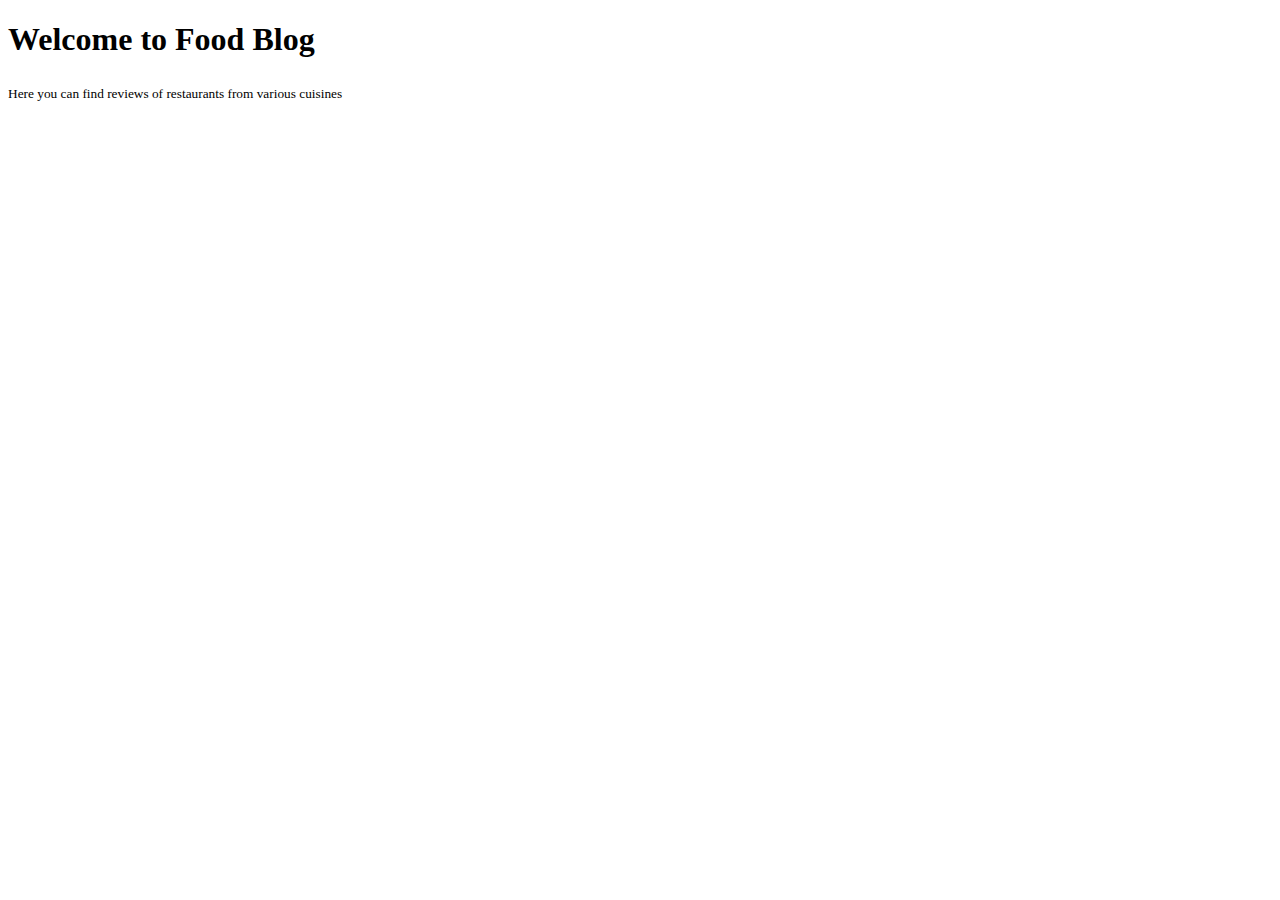
<file: index.html>
<!DOCTYPE html>
<html lang="en">
<head>
    <meta charset="UTF-8">
    <meta name="viewport" content="width=device-width, initial-scale=1.0">
    <title>Food Blog</title>
</head>
<body>
    <h1>Welcome to Food Blog</h1>
    <sub>Here you can find reviews of restaurants from various cuisines</sub>
</body>
</html>
</file>
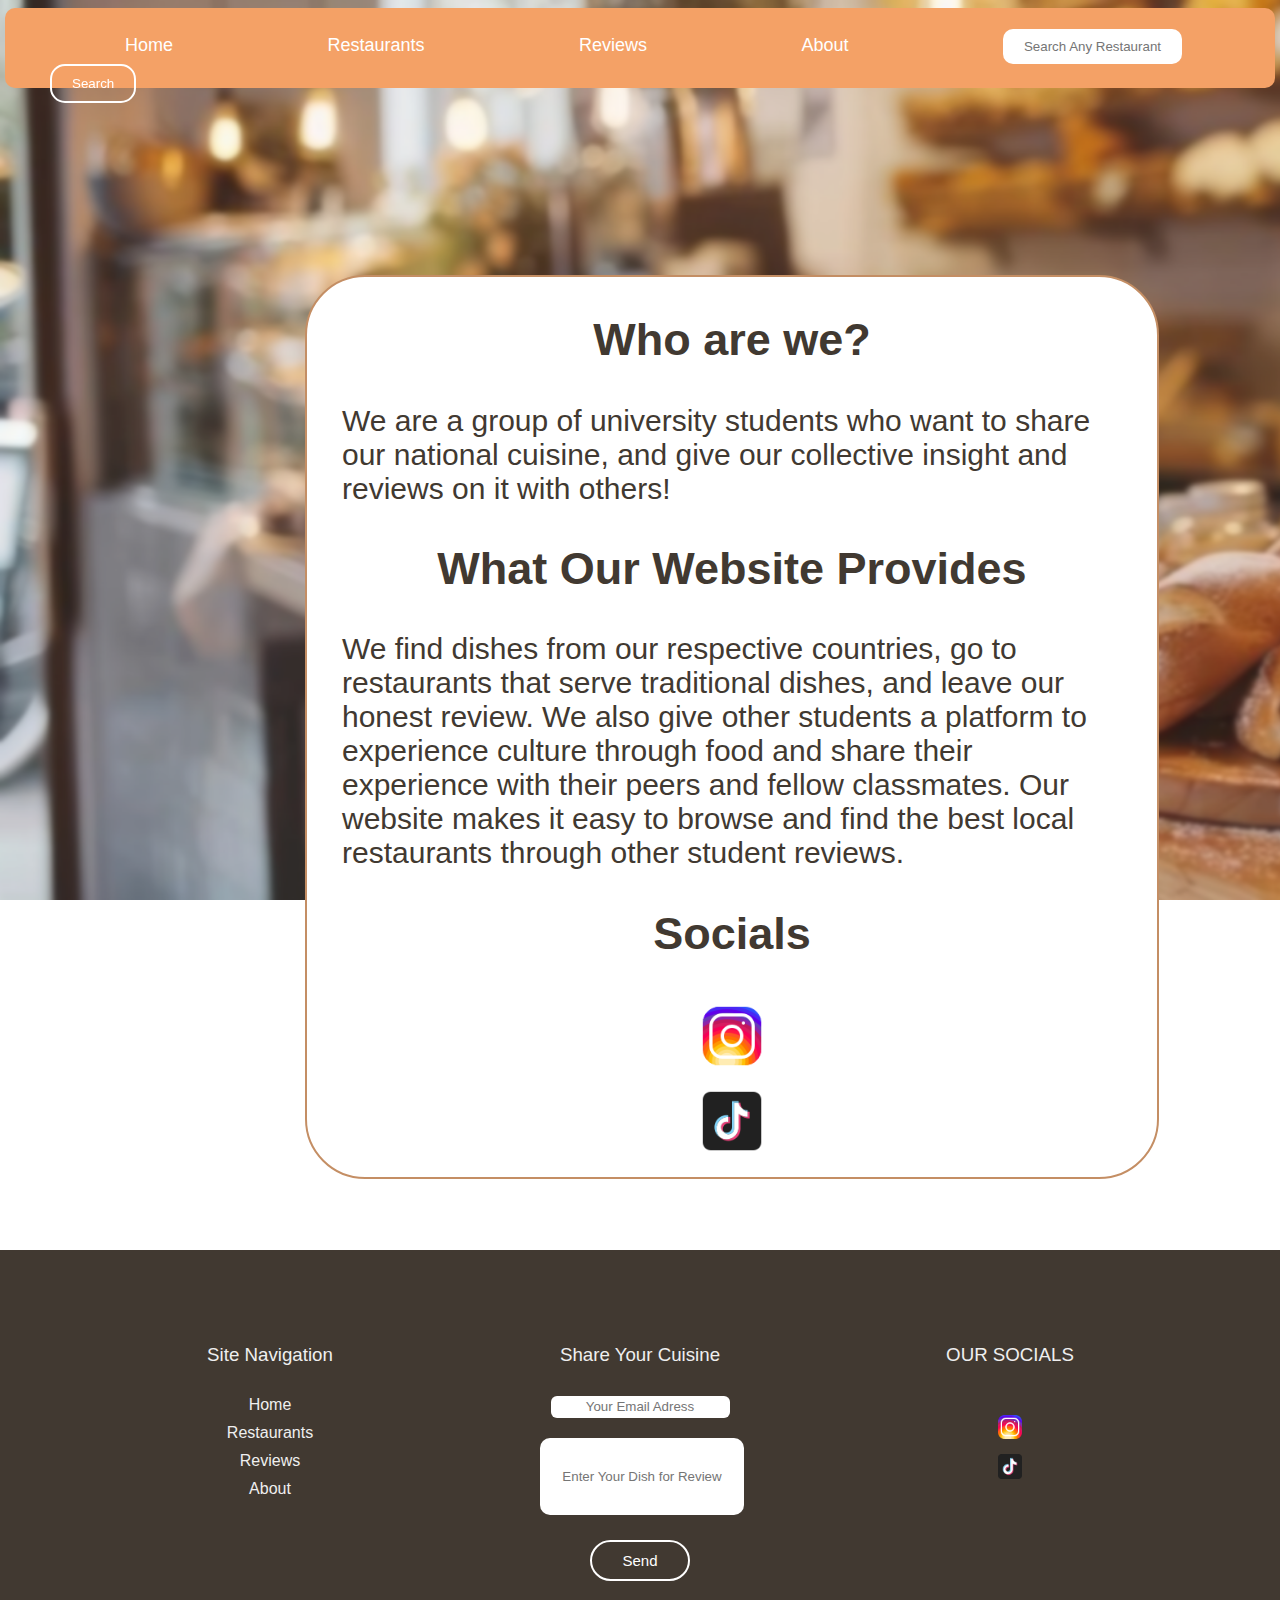
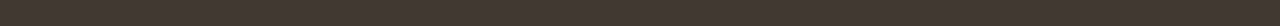
<file: about.html>
<!DOCTYPE html>
<html lang="en">
<head>
    <meta charset="UTF-8">
    <meta name="viewport" content="width=device-width, initial-scale=1.0">
    <title>About Us</title>
    <link rel="Stylesheet" href="about.css">
</head>
<body>
    <header>
        <nav>
           <ul>
               <li><a href="homepage.html">Home</a></li>
               <li><a href="restaurants.html">Restaurants</a></li>
               <li><a href="reviews.html">Reviews</a></li>
               <li><a href="about.html">About</a></li>
               <li><input type="text" placeholder="Search Any Restaurant"></li>
               <button class="nav-bar-button">Search</button>
           </ul>
        </nav>
    </header>

    <div class="big-box">
        <h2>Who are we?</h2>

        <p> We are a group of university students who want to share our national cuisine, and give our collective insight and reviews on it with others!
        
        <h2>What Our Website Provides</h2>

        <p>We find dishes from our respective countries, go to restaurants that serve traditional dishes, and leave our honest review. We also give other students a platform to experience culture through food and share their experience with their peers and fellow classmates. Our website makes it easy to browse and find the best local restaurants through other student reviews.</p>

        <h2>Socials</h2>

        <p><a href="https://www.instagram.com/">
        <img src="insta.png" alt="instagram" width="10%"></a>
        
        <a href="https://www.tiktok.com/en/">
        <img src="tiktok.png" alt="tiktok" width="10%"></a></p>
    </div>

    <div class="footer">
        <div class="division1">
            <h3>Site Navigation</h3>
            <a href="homepage.html">Home</a>
            <a href="restaurants.html">Restaurants</a>
            <a href="reviews.html">Reviews</a>
            <a href="about.html">About</a>
        </div>
        <div class="division2">
            <h3>Share Your Cuisine</h3>
            <form> 
                <input class="email" type="email" placeholder="Your Email Adress" required>
                <input class="for-us-to-review" type="text" placeholder="Enter Your Dish for Review">
                <button type="submit">Send</button>
            </form>
        </div>
        <div class="division3">
            <h3>OUR SOCIALS</h3>
            <p class="social-media-icons-footer">
                <a href="https://www.instagram.com/">
                <img src="insta.png" alt="footer-instagram" width="25%"></a>
                
                <a href="https://www.tiktok.com/en/">
                <img src="tiktok.png" alt="footer-tiktok" width="25%"></a></p>
        </div>
 
</body>
</html>
</file>
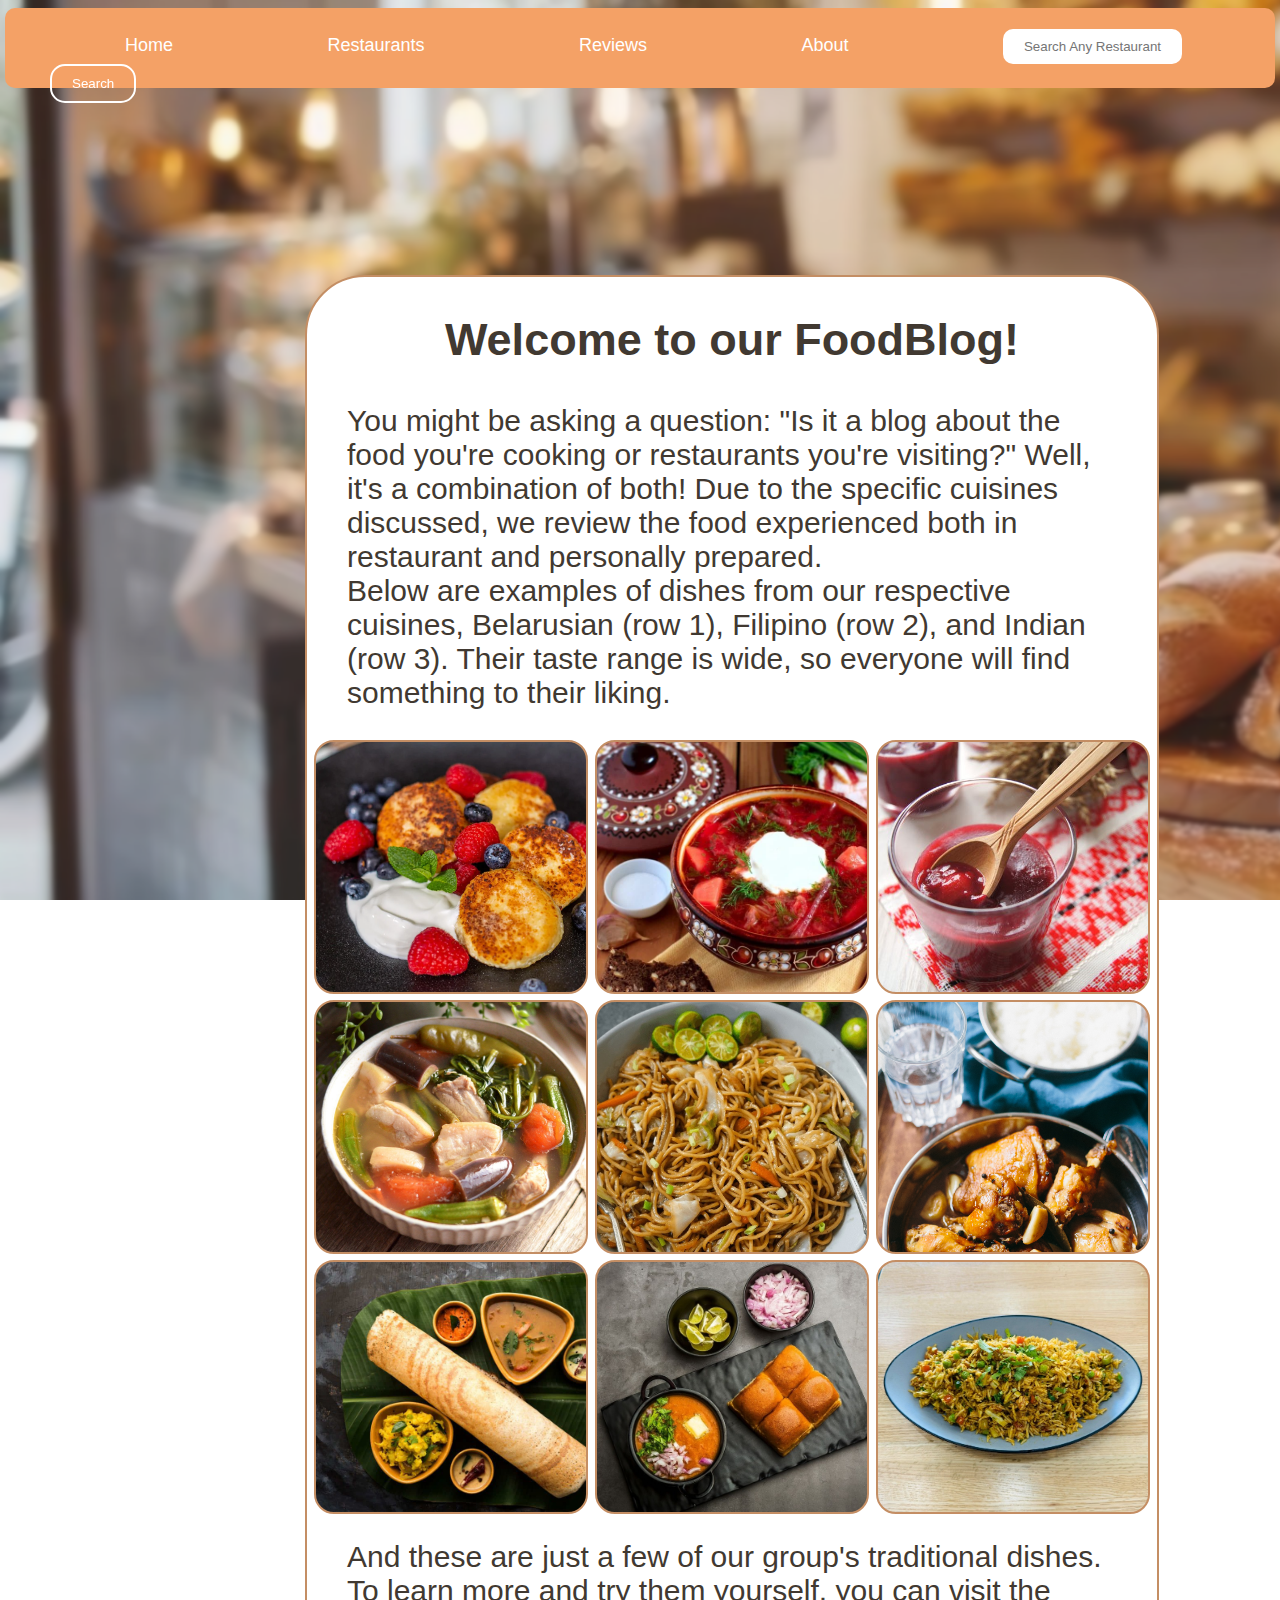
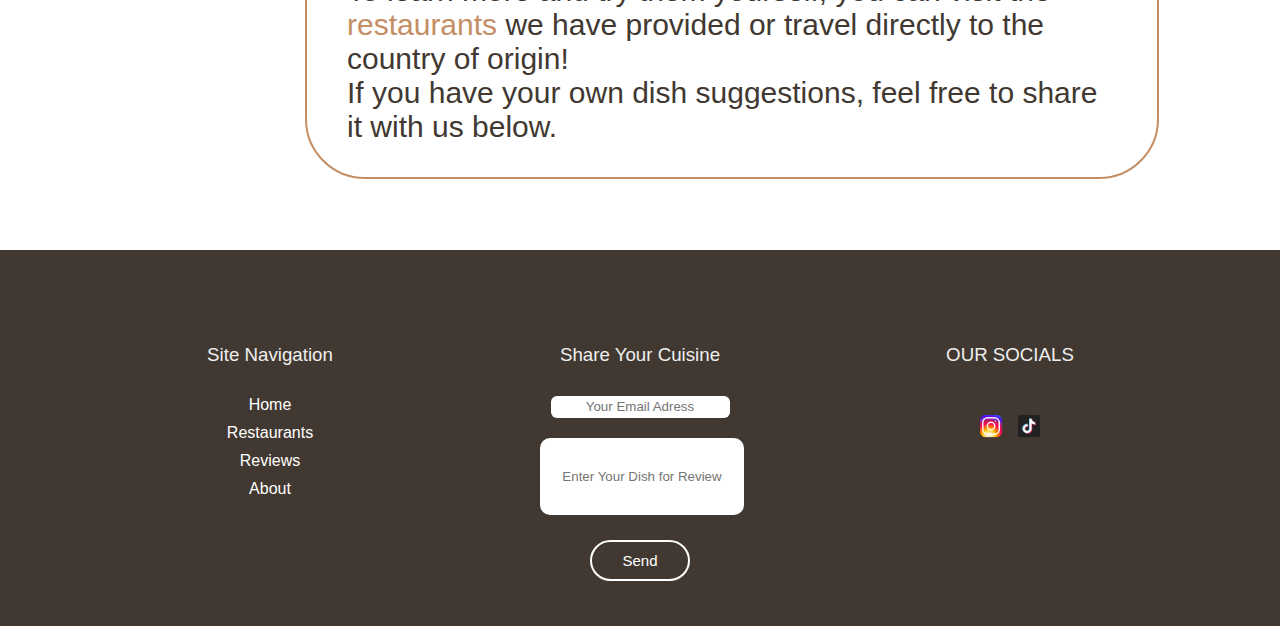
<file: homepage.html>
<!DOCTYPE html>
<html lang="en">
<head>
    <meta charset="UTF-8">
    <meta name="viewport" content="width=device-width, initial-scale=1.0">
    <link rel="Stylesheet" href="homepage.css">
    <title>Homepage</title>
</head>
<body>
    <header>
        <nav>
           <ul>
               <li><a href="homepage.html">Home</a></li>
               <li><a href="restaurants.html">Restaurants</a></li>
               <li><a href="reviews.html">Reviews</a></li>
               <li><a href="about.html">About</a></li>
               <li><input type="text" placeholder="Search Any Restaurant"></li>
                <button class="nav-bar-button">Search</button>
           </ul>
        </nav>
   </header>


<div class="big-box">
    <h2>Welcome to our FoodBlog!</h2>
    <p> You might be asking a question: "Is it a blog about the food you're cooking or restaurants you're visiting?" Well, it's a combination of both! Due to the specific cuisines discussed, we review the food experienced both in restaurant and personally prepared. <br>
    Below are examples of dishes from our respective cuisines, Belarusian (row 1), Filipino (row 2), and Indian (row 3). Their taste range is wide, so everyone will find something to their liking.</p>
    <div class="mid-box1">
        <div class="pic1 reviewsend"><a href="reviews.html#linkref-sirniki">1</a></div>
        <div class="pic2 reviewsend"><a href="reviews.html#linkref-borscht">2</a></div>
        <div class="pic3 reviewsend"><a href="reviews.html#linkref-kulaga">3</a></div>
    </div>
    <div class="mid-box2">
        <div class="pic4 reviewsend"><a href="reviews.html#linkref-sinigang">4</a></div>
        <div class="pic5 reviewsend"><a href="reviews.html#linkref-pancit-canton">5</a></div>
        <div class="pic6 reviewsend"><a href="reviews.html#linkref-adobo">6</a></div>
    </div>
    <div class="mid-box3">
    <div class="pic7 reviewsend"><a href="reviews.html#linkref-dosa">7</a></div>
    <div class="pic8 reviewsend"><a href="reviews.html#linkref-pav-bhaji">8</a></div>
    <div class="pic9 reviewsend"><a href="reviews.html#linkref-pulav">9</a></div>
    </div>
    <p>And these are just a few of our group's traditional dishes. To learn more and try them yourself, you can visit the <a href="restaurants.html">restaurants</a> we have provided or travel directly to the country of origin! <br> If you have your own dish suggestions, feel free to share it with us below.</p>
</div>

<div class="footer">
    <div class="division1">
        <h3>Site Navigation</h3>
        <a href="homepage.html">Home</a>
        <a href="restaurants.html">Restaurants</a>
        <a href="reviews.html">Reviews</a>
        <a href="about.html">About</a>
    </div>
    <div class="division2">
        <h3>Share Your Cuisine</h3>
        <form> 
            <input class="email" type="email" placeholder="Your Email Adress" required>
            <input class="for-us-to-review" type="text" placeholder="Enter Your Dish for Review">
            <button type="submit">Send</button>
        </form>
    </div>
    <div class="division3">
        <h3>OUR SOCIALS</h3>
        <p class="social-media-icons-footer">
            <a href="https://www.instagram.com/">
            <img src="insta.png" alt="instagram" width="25%"></a>
            
            <a href="https://www.tiktok.com/en/">
            <img src="tiktok.png" alt="tiktok" width="25%"></a></p>
    </div>

</body>
</html>
</file>
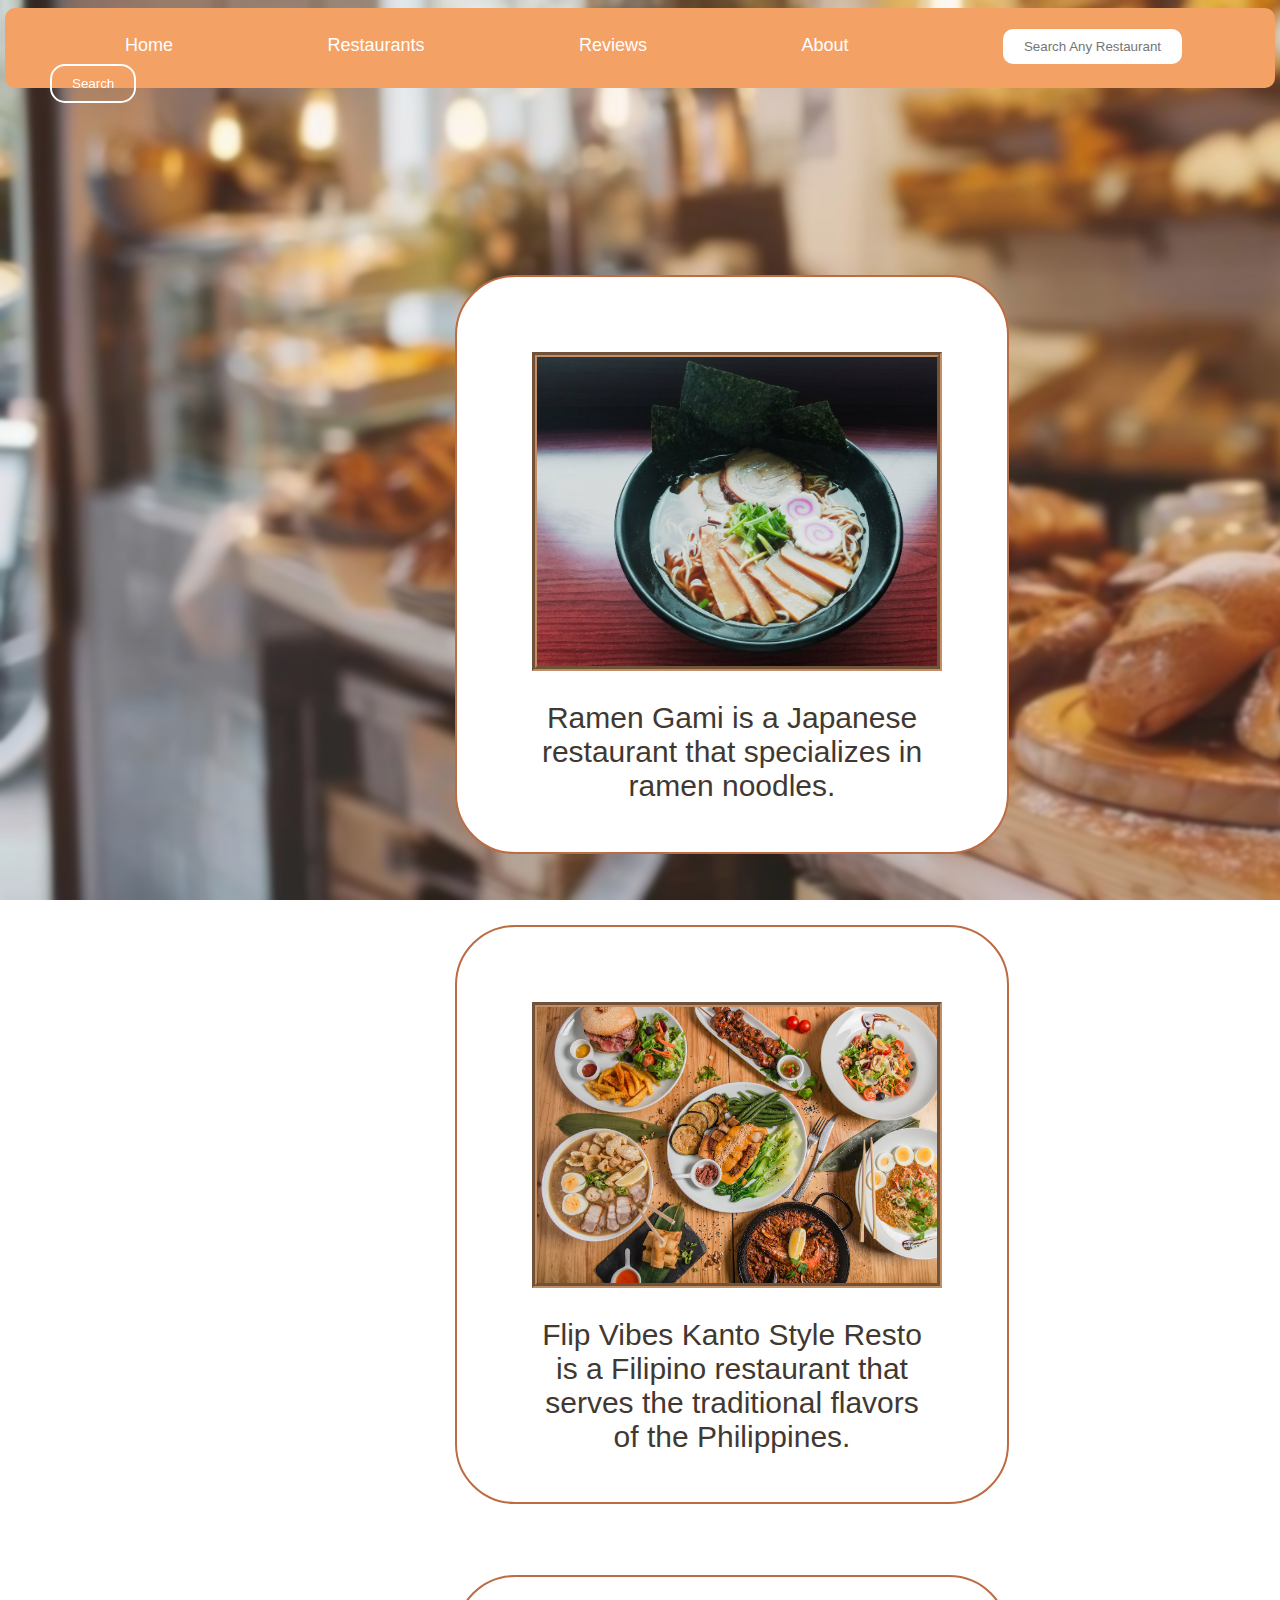
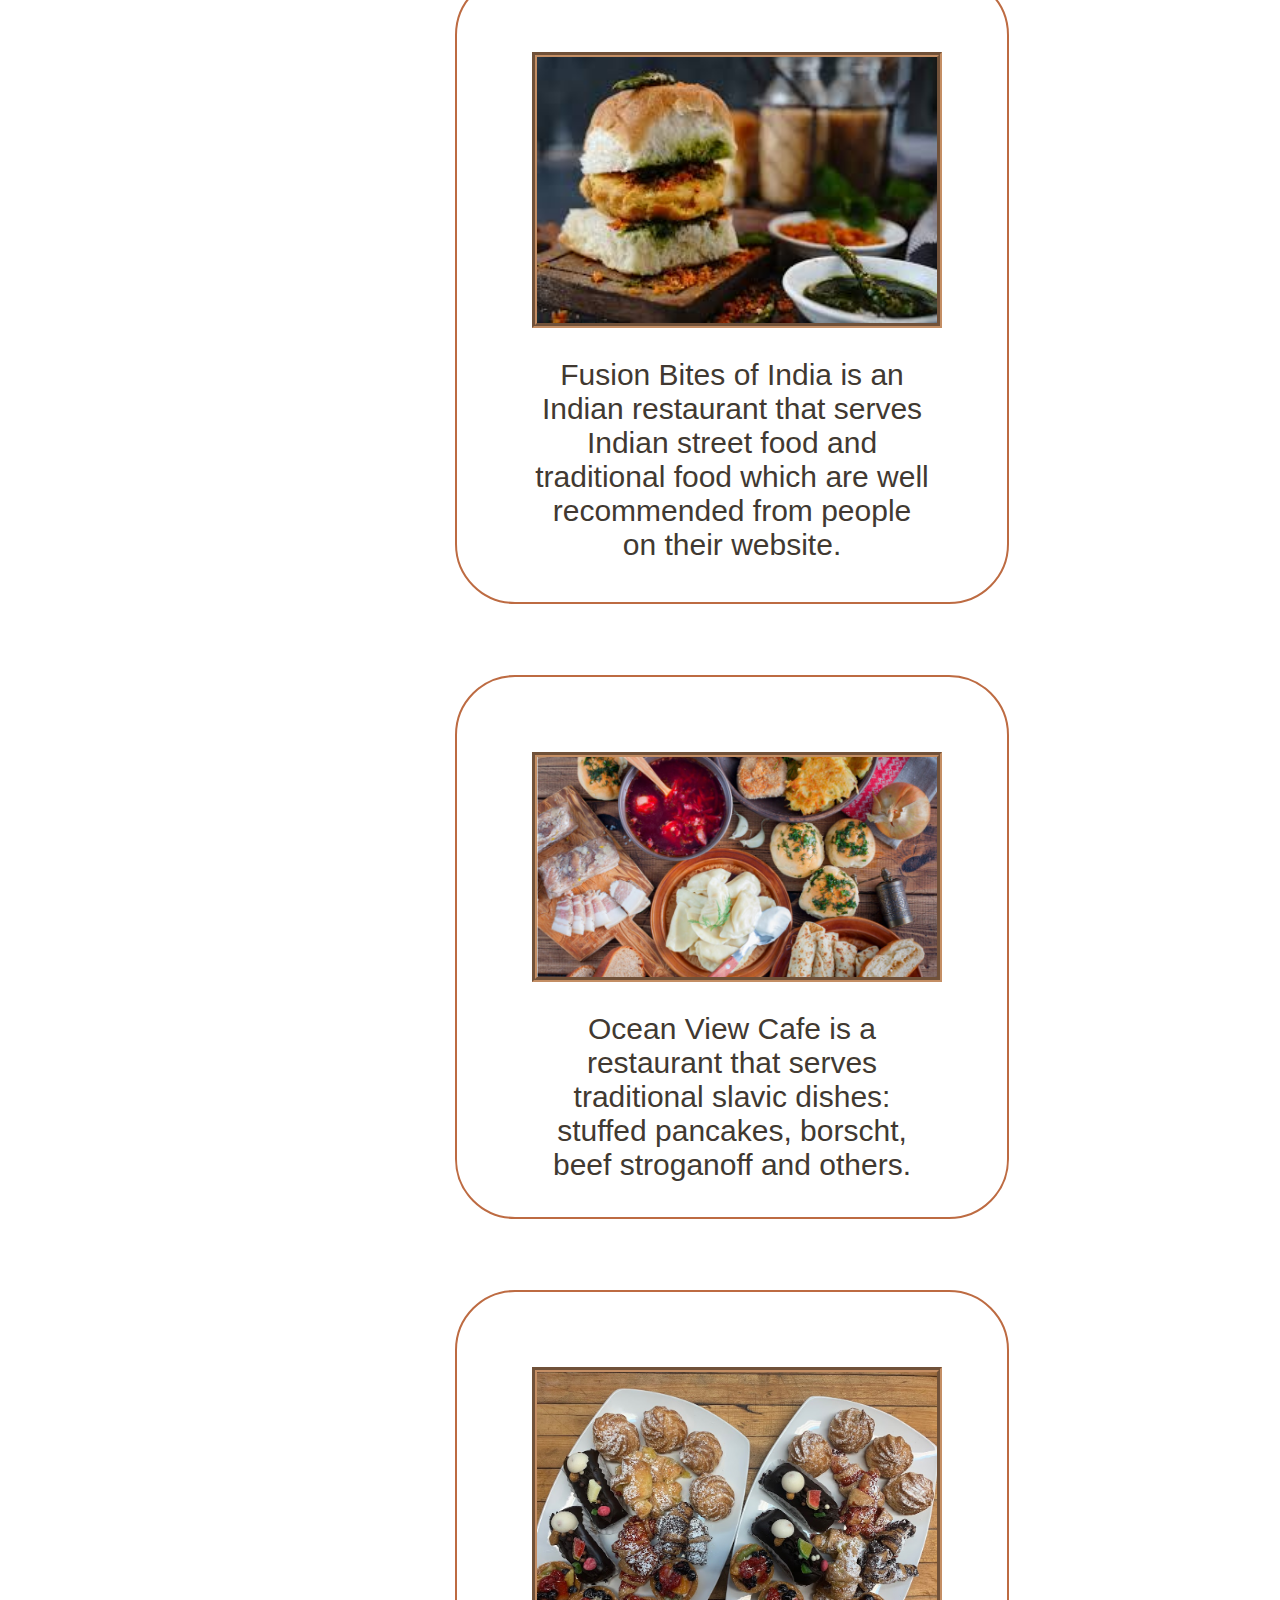
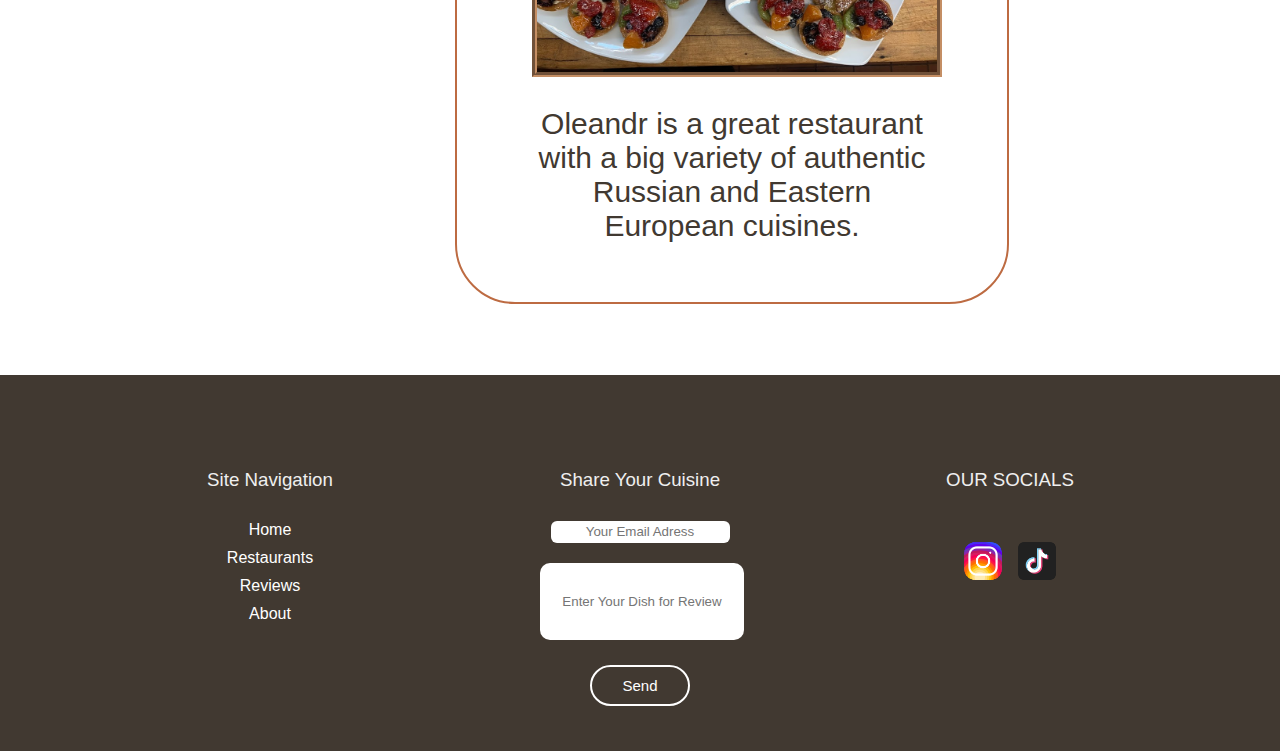
<file: restaurants.html>
<!DOCTYPE html>
<html lang="en">
<head>
    <meta charset="UTF-8">
    <meta name="viewport" content="width=device-width, initial-scale=1.0">
    <title>Restaurants</title>
    <link rel="Stylesheet" href="restaraunts.css">
</head>
<body>
    <header>
        <nav>
           <ul>
               <li><a href="homepage.html">Home</a></li>
               <li><a href="restaurants.html">Restaurants</a></li>
               <li><a href="reviews.html">Reviews</a></li>
               <li><a href="about.html">About</a></li>
               <li><input type="text" placeholder="Search Any Restaurant"></li>
               <button class="nav-bar-button">Search</button>
           </ul>
        </nav>
   </header>


    <div class="Ramen">
        <div class="ramen-gami-pic">
            <a href="https://www.instagram.com/ramengami/">1</a>
        </div>
        <p style="margin-left:75px;margin-right:75px;">Ramen Gami is a Japanese restaurant that specializes in ramen noodles.</p>
    </div>
        <br>
    <div class="Filipino">  
        <div class="filipino-pic">
            <a href="https://www.instagram.com/flipvibes_kantostyle/">2</a>
        </div>
        <p style="margin-left:75px;margin-right:75px;">Flip Vibes Kanto Style Resto is a Filipino restaurant that serves the traditional flavors of the Philippines.</p>
    </div>
        <br>
    <div class="Fusion">
        <div class="fusion-pic">
            <a href="https://www.instagram.com/fusionbitesofindia?igsh=OWJpaDUzbzUyanY5">3</a>
        </div>
        <p style="margin-left:75px;margin-right:75px;">Fusion Bites of India is an Indian restaurant that serves Indian street food and traditional food which are well recommended from people on their website.</p>
    </div>
        <br>
    <div class="Ocean">
        <div class="ocean-pic">
            <a href="https://oceanviewcafeny.com">4</a>
        </div>
        <p style="margin-left:75px;margin-right:75px;">Ocean View Cafe is a restaurant that serves traditional slavic dishes: stuffed pancakes, borscht, beef stroganoff and others.</p>
    </div>
        <br>
    <div class="Oleandr">
        <div class="oleandr-pic">
            <a href="https://www.instagram.com/oleandrrestaurant/">5</a>
        </div>
        <p style="margin-left:75px;margin-right:75px;">Oleandr is a great restaurant with a big variety of authentic Russian and Eastern European cuisines.</p>
    </div>

    <div class="footer">
        <div class="division1">
            <h3>Site Navigation</h3>
            <a href="homepage.html">Home</a>
            <a href="restaurants.html">Restaurants</a>
            <a href="reviews.html">Reviews</a>
            <a href="about.html">About</a>
        </div>
        <div class="division2">
            <h3>Share Your Cuisine</h3>
            <form> 
                <input class="email" type="email" placeholder="Your Email Adress" required>
                <input class="for-us-to-review" type="text" placeholder="Enter Your Dish for Review">
                <button type="submit">Send</button>
            </form>
        </div>
        <div class="division3">
            <h3>OUR SOCIALS</h3>
            <p class="social-media-icons-footer">
                <a href="https://www.instagram.com/">
                <img src="insta.png" alt="instagram" width="25%"></a>
                <a href="https://www.tiktok.com/en/">
                <img src="tiktok.png" alt="tiktok" width="25%"></a></p>
        </div>




</body>
</html>
</file>
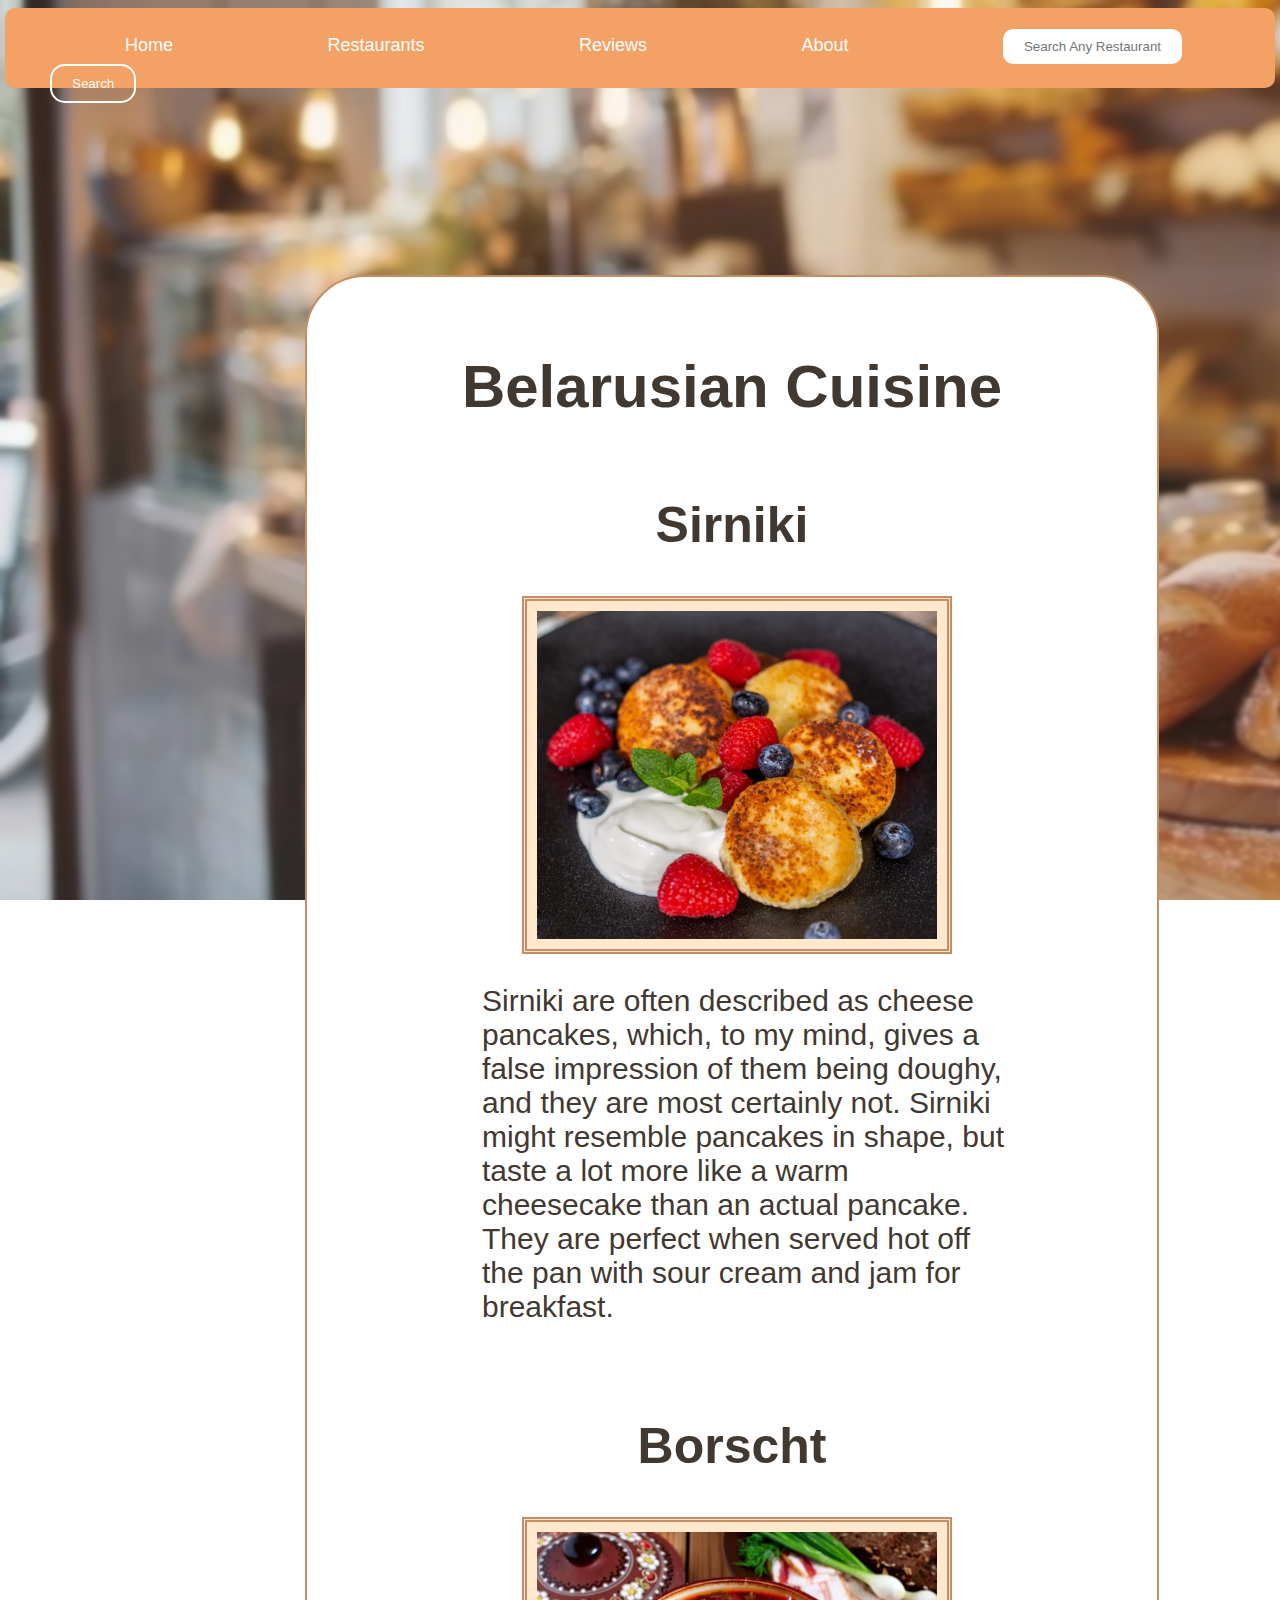
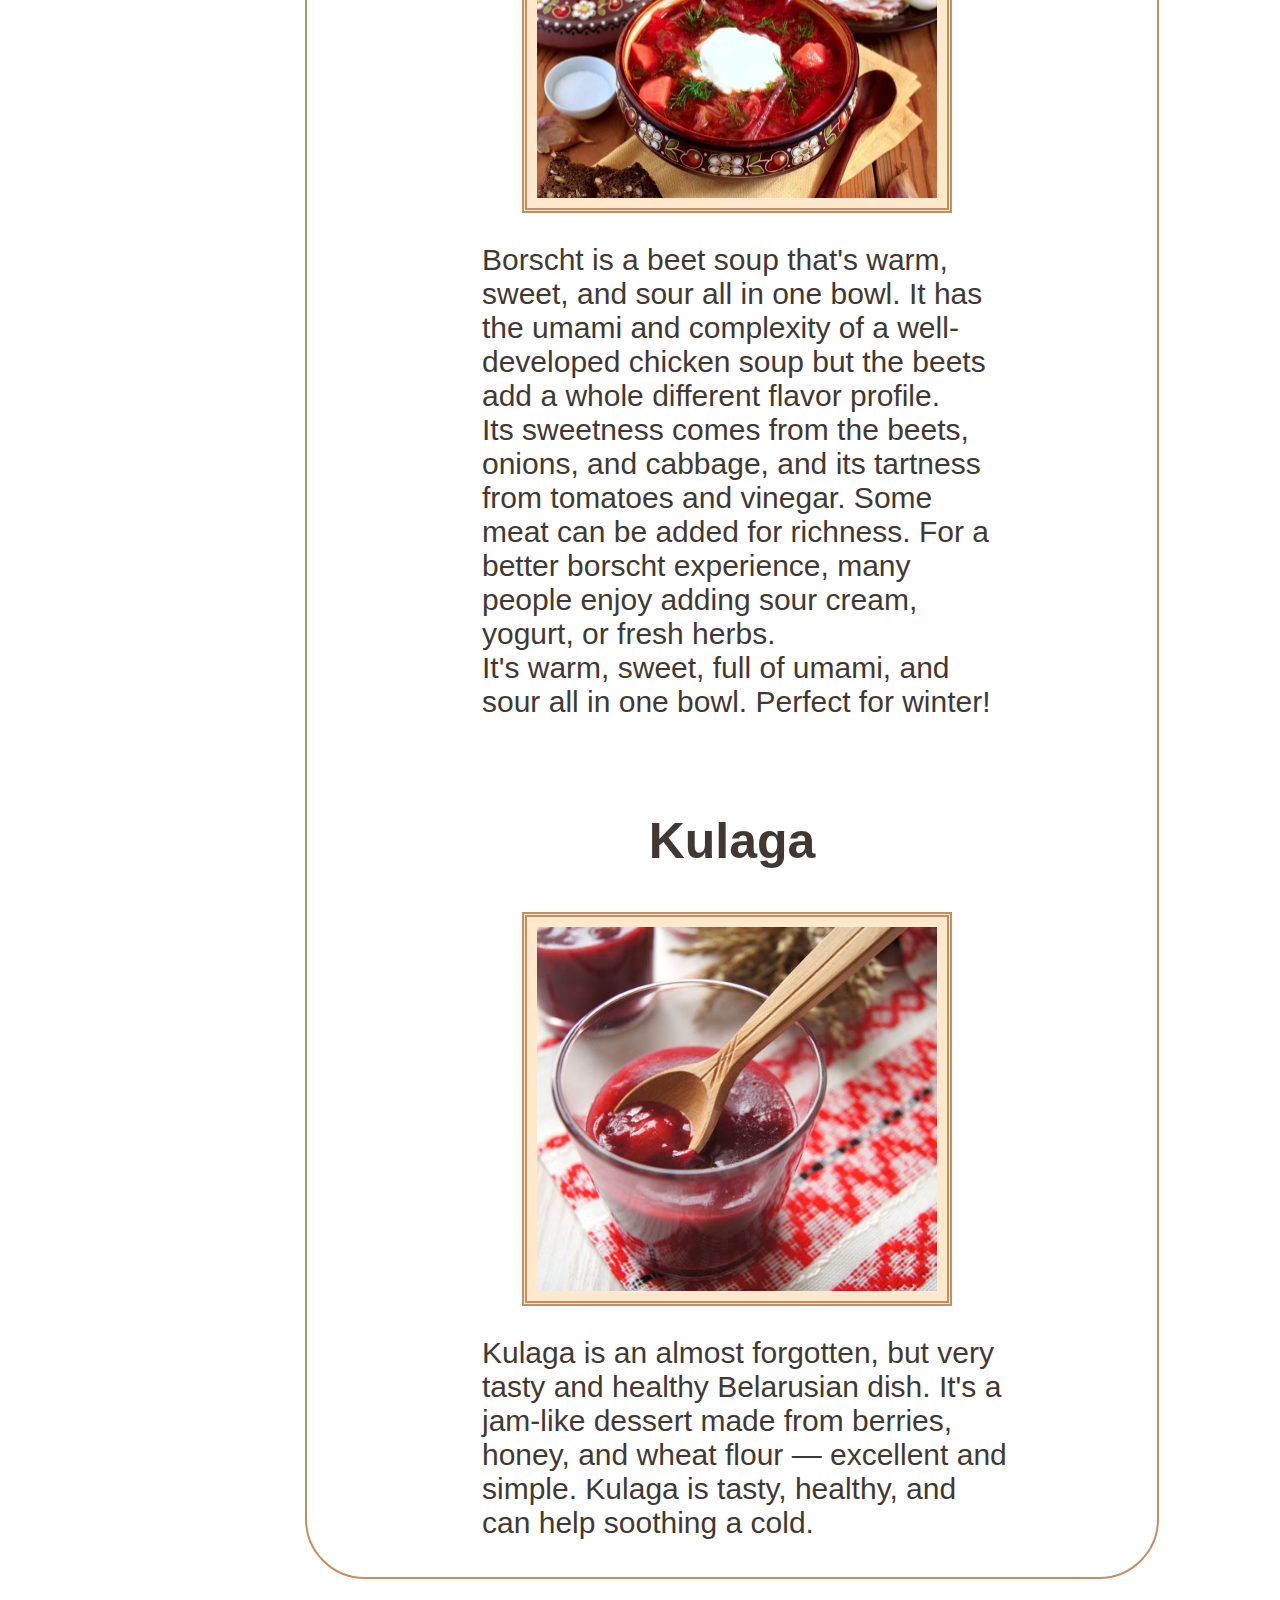
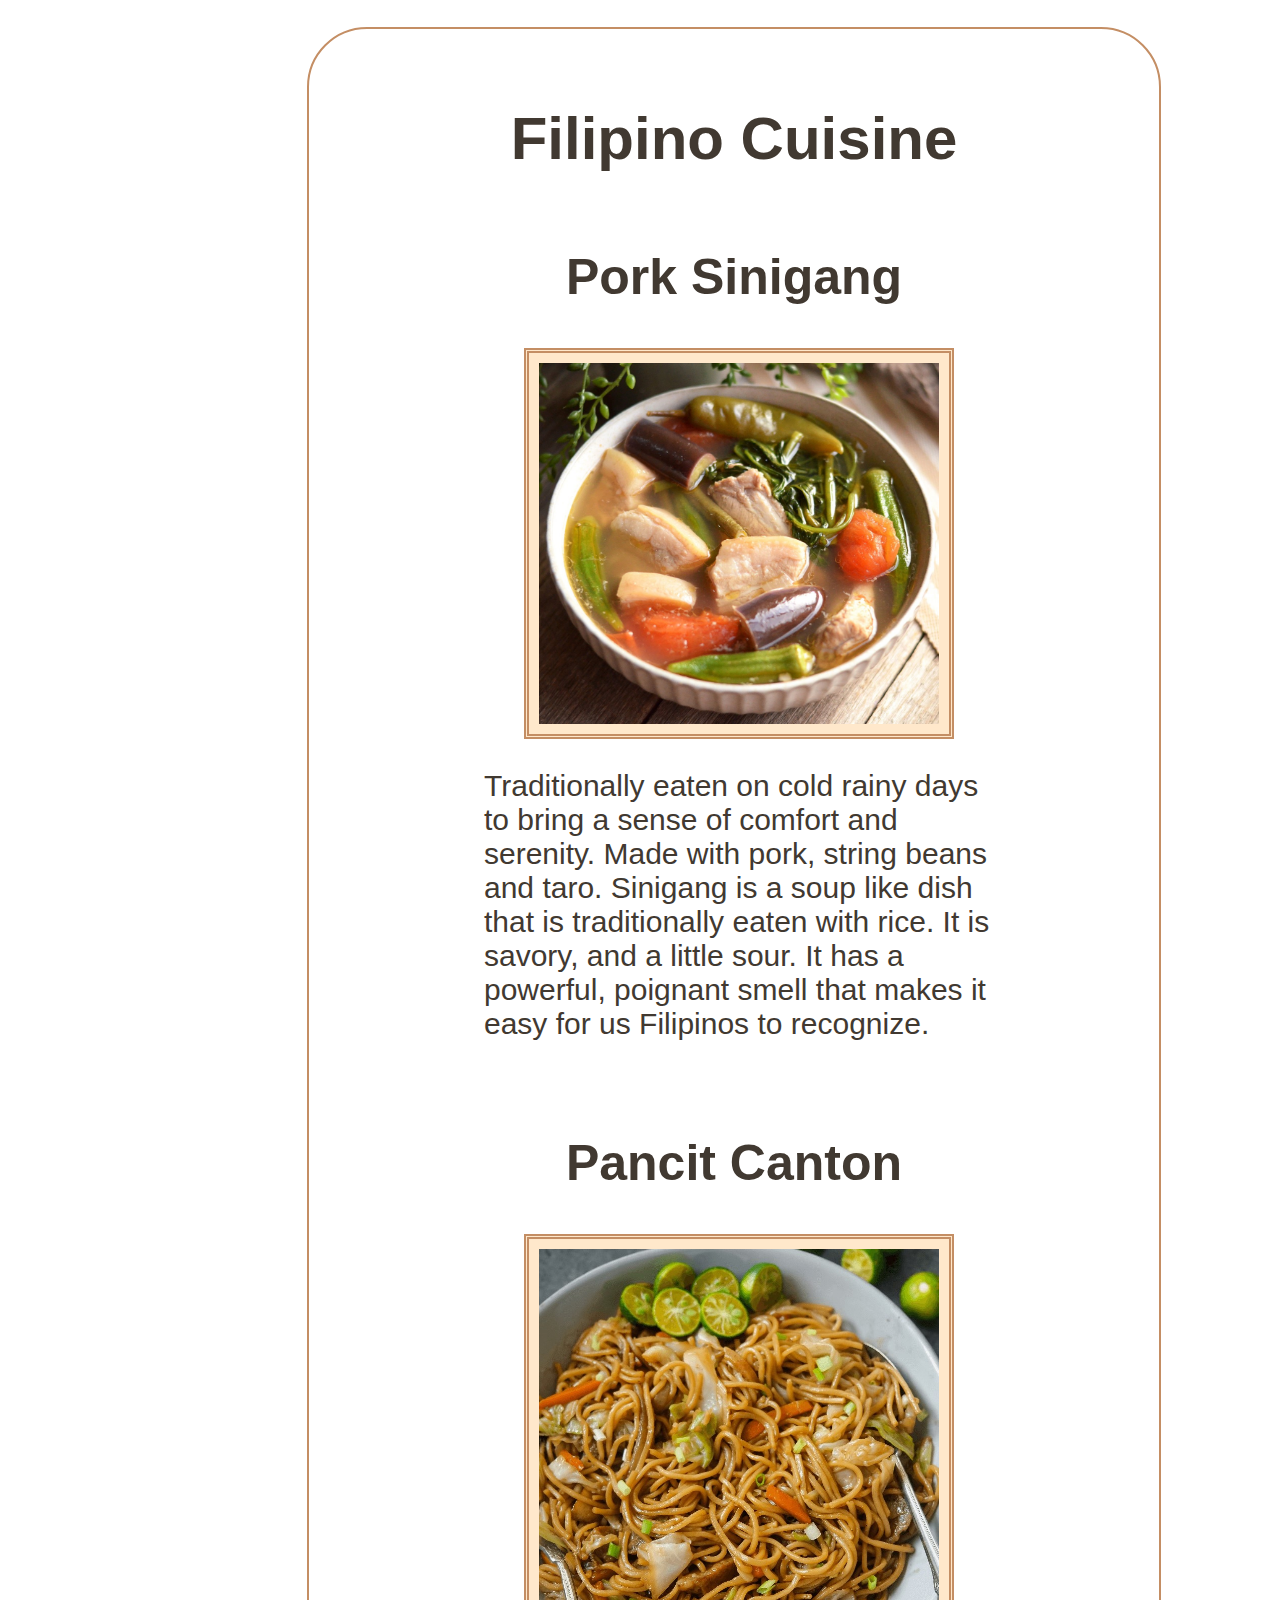
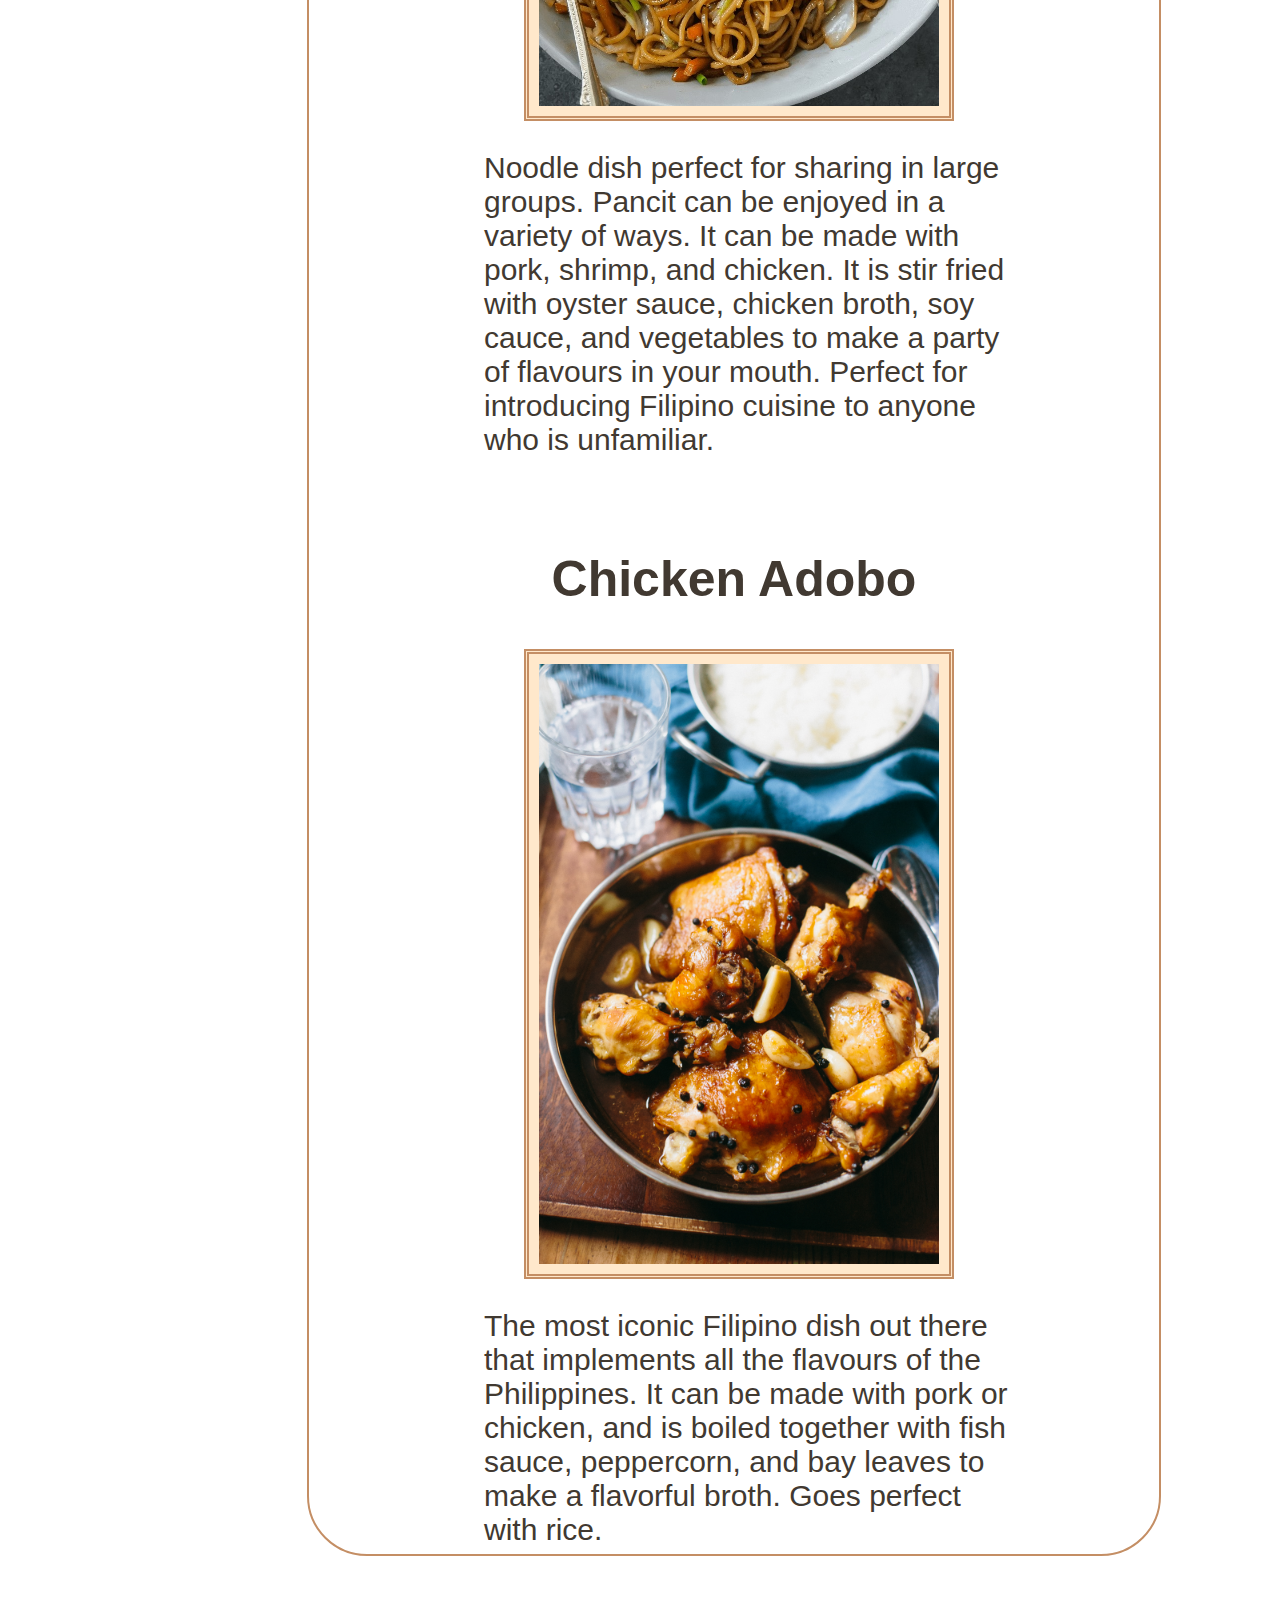
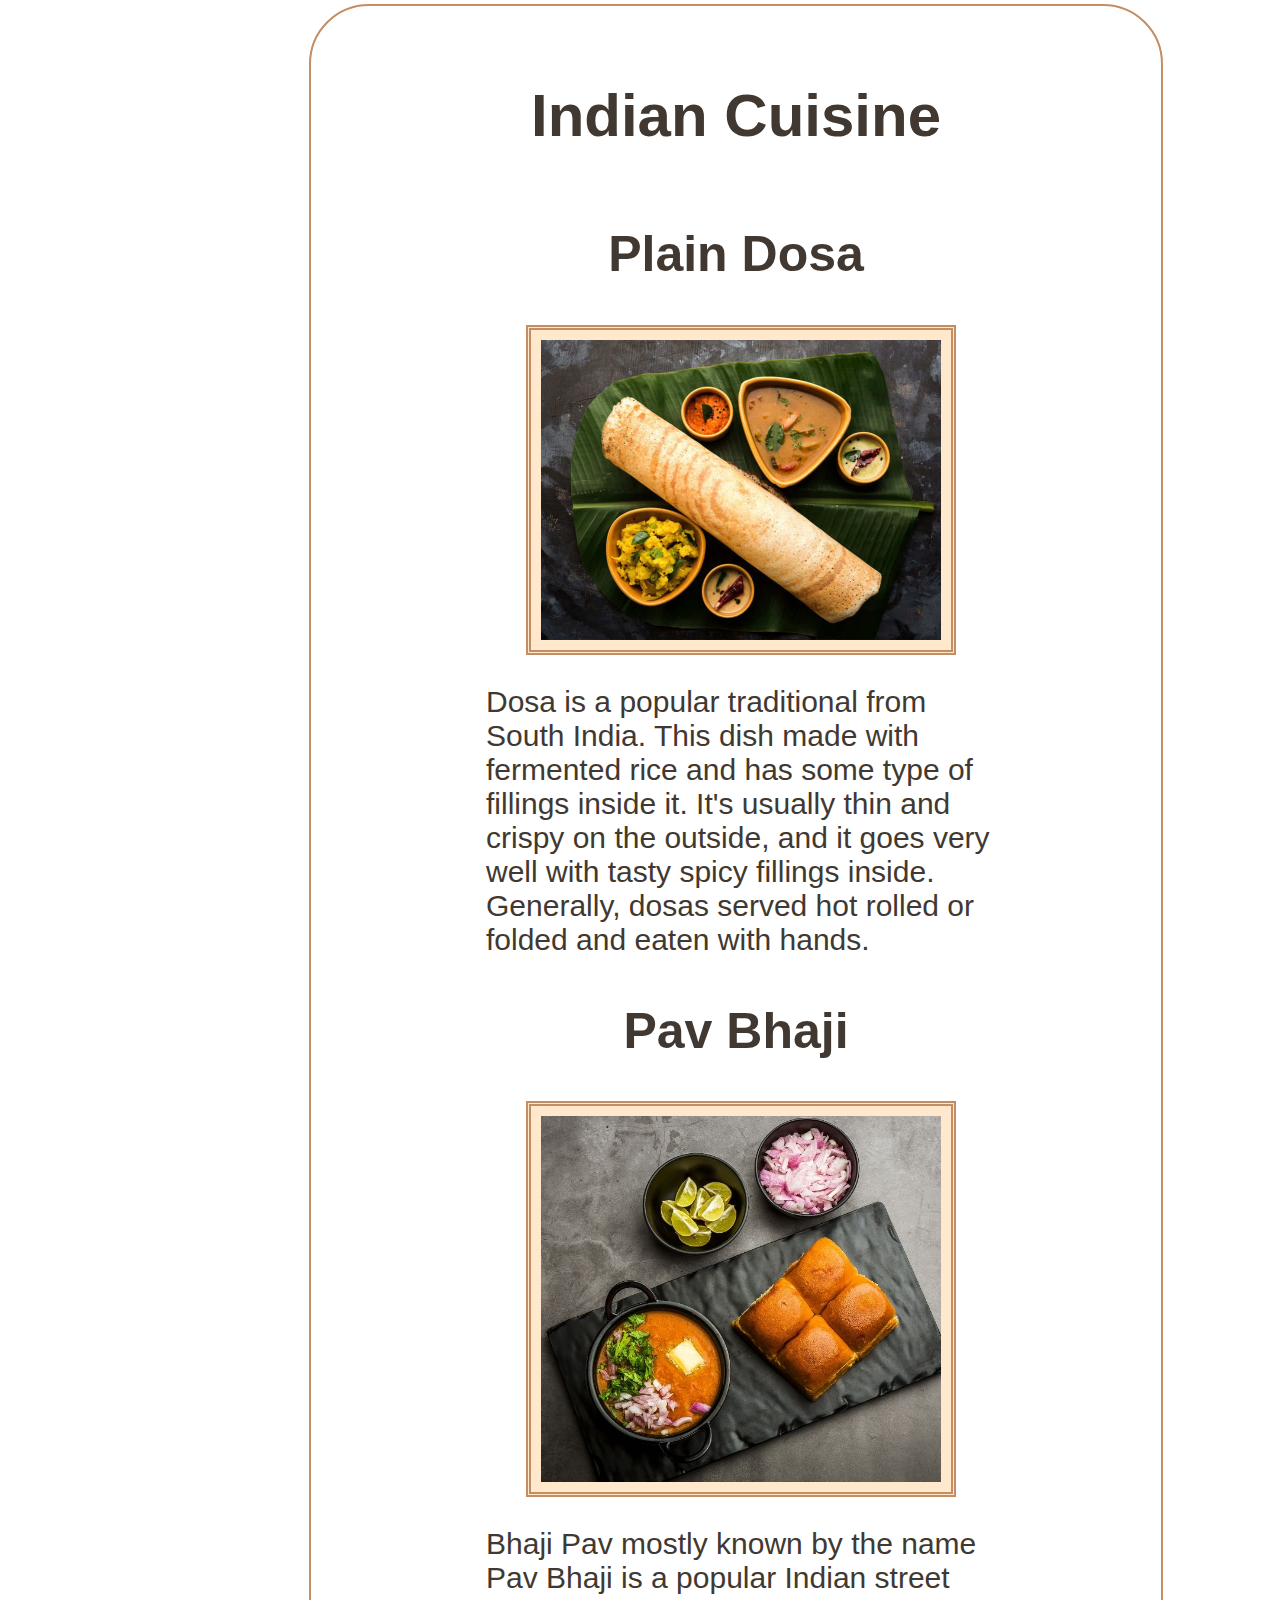
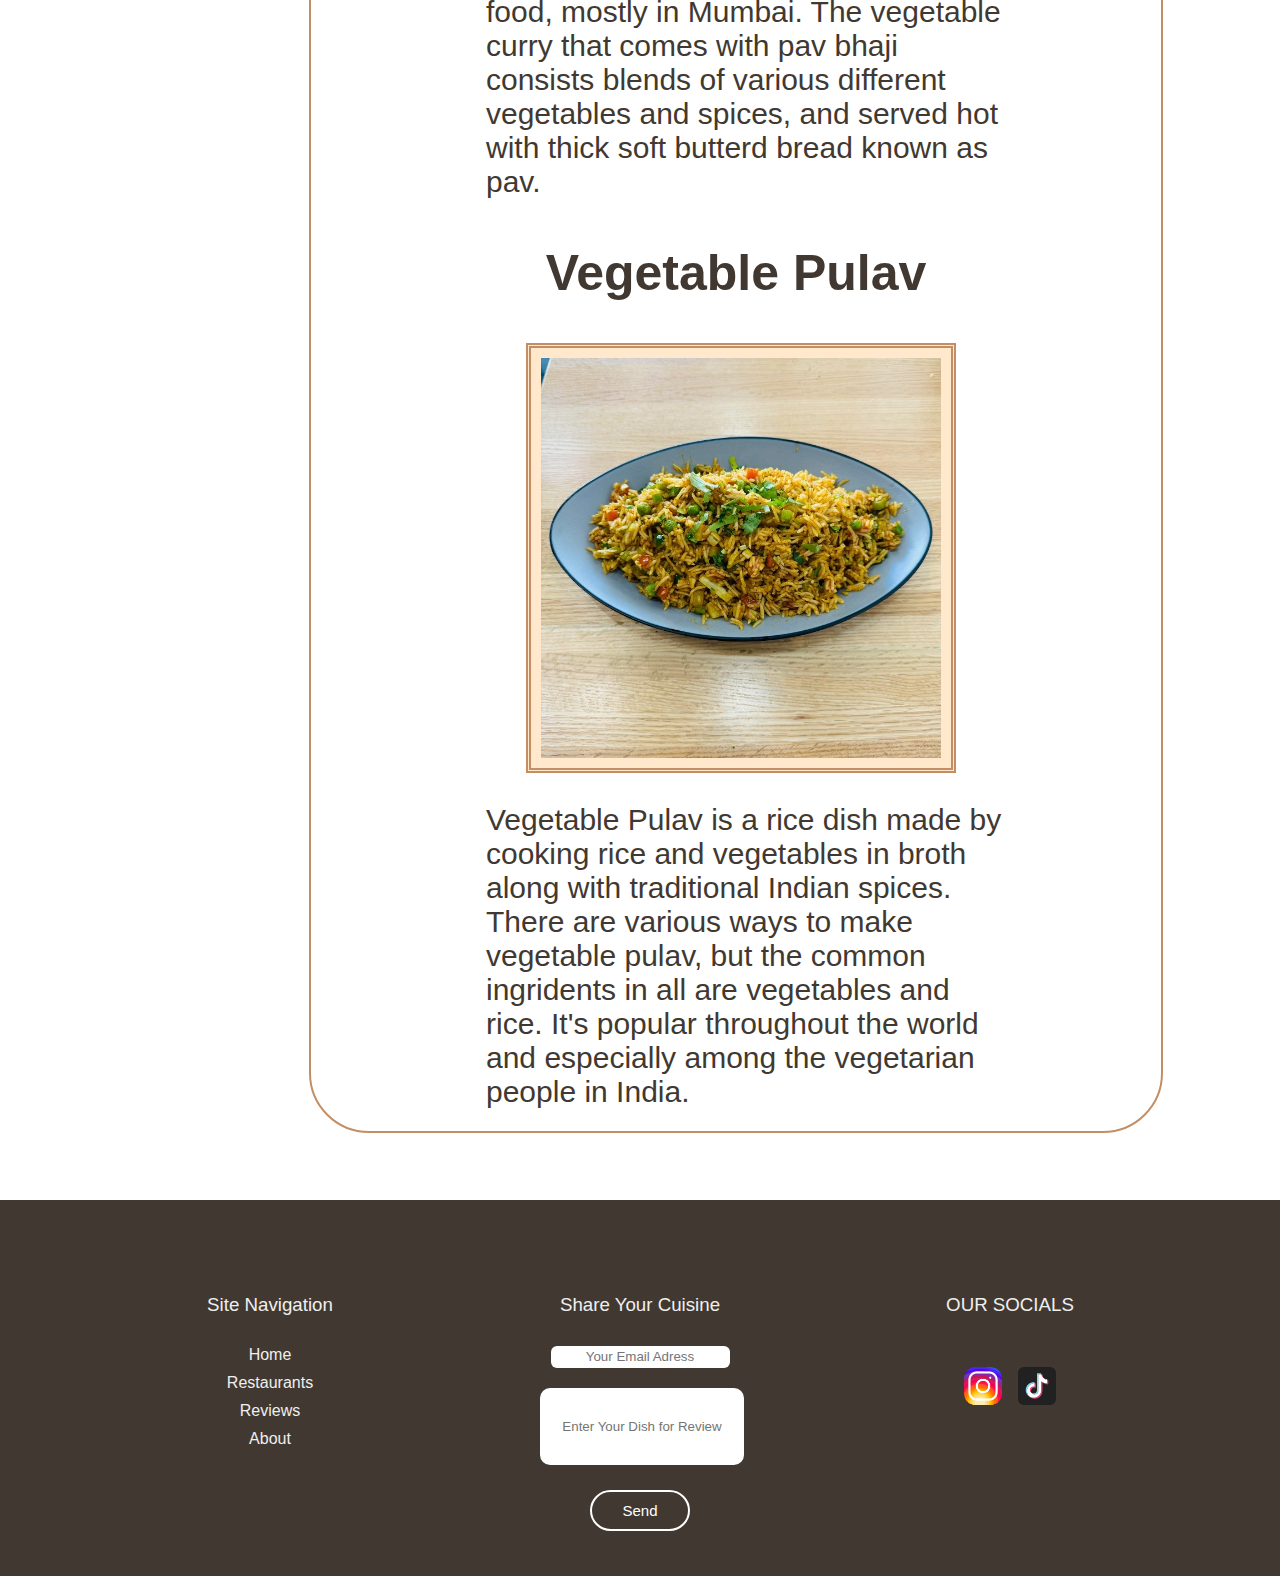
<file: reviews.html>
<!DOCTYPE html>
<html lang="en">
<head>
    <meta charset="UTF-8">
    <meta name="viewport" content="width=device-width, initial-scale=1.0">
    <title>Reviews</title>
    <link rel="Stylesheet" href="reviews.css">
</head>
<body>
    <header>
        <nav>
           <ul>
               <li><a href="homepage.html">Home</a></li>
               <li><a href="restaurants.html">Restaurants</a></li>
               <li><a href="reviews.html">Reviews</a></li>
               <li><a href="about.html">About</a></li>
               <li><input type="text" placeholder="Search Any Restaurant"></li>
               <button class="nav-bar-button">Search</button>
           </ul>
        </nav>
   </header>


<div class="island-text-1">
 <h1 class="cuisine_section">Belarusian Cuisine</h1>
   <section> 
       <h2 class="dish_name" id="linkref-sirniki">Sirniki</h2> 
    <img src="sirniki.png" alt="Sirniki" class="dish_image"> <p class="dish_text"> Sirniki are often described as cheese pancakes, which, to my mind, gives a false impression of them being doughy, and they are most certainly not. Sirniki might resemble pancakes in shape, but taste a lot more like a warm cheesecake than an actual pancake. <br> They are perfect when served hot off the pan with sour cream and jam for breakfast. </p>
    <br>
    <h2 class="dish_name" id="linkref-borscht">Borscht</h2> 
        <img src="Borsch.png" alt="Borsch"  class="dish_image">
        <p class="dish_text"> Borscht is a beet soup that's warm, sweet, and sour all in one bowl. It has the umami and complexity of a well-developed chicken soup but the beets add a whole different flavor profile. <br>
      Its sweetness comes from the beets, onions, and cabbage, and its tartness from tomatoes and vinegar. Some meat can be added for richness. For a better borscht experience, many people enjoy adding sour cream, yogurt, or fresh herbs. <br> It's warm, sweet, full of umami, and sour all in one bowl. Perfect for winter!</p>
    <br>
    <h2 class="dish_name" id="linkref-kulaga">Kulaga</h2> 
        <img src="Kulaga.jpg" alt="Kulaga"  class="dish_image">
        <p class="dish_text"> Kulaga is an almost forgotten, but very tasty and healthy Belarusian dish. It's a jam-like dessert made from berries, honey, and wheat flour — excellent and simple. Kulaga is tasty, healthy, and can help soothing a cold.</p>
   <br> </section> 
 
   <div class="island-text-2">
    <h1 class="cuisine_section">Filipino Cuisine</h1>
   <section> 
    <h2 class="dish_name" id="linkref-sinigang">Pork Sinigang</h2>
        <img src="Pork-Sinigang.jpg" alt="Pork-Sinigang" class="dish_image">
        <p class="dish_text">Traditionally eaten on cold rainy days to bring a sense of comfort and serenity. Made with pork, string beans and taro. Sinigang is a soup like dish that is traditionally eaten with rice. It is savory, and a little sour. It has a powerful, poignant smell that makes it easy for us Filipinos to recognize. </p>
        <br>
    <h2 class="dish_name" id="linkref-pancit-canton">Pancit Canton</h2>
        <img src="pancit-canton.jpg" alt="Pancit-Canton" class="dish_image">
        <p class="dish_text">Noodle dish perfect for sharing in large groups. Pancit can be enjoyed in a variety of ways. It can be made with pork, shrimp, and chicken. It is stir fried with oyster sauce, chicken broth, soy cauce, and vegetables to make a party of flavours in your mouth. Perfect for introducing Filipino cuisine to anyone who is unfamiliar.</p>
        <br>
    <h2 class="dish_name" id="linkref-adobo">Chicken Adobo</h2>
        <img src="chicken-adobo.jpg" alt="Chicken-Adobo" class="dish_image">
        <p class="dish_text">The most iconic Filipino dish out there that implements all the flavours of the Philippines. It can be made with pork or chicken, and is boiled together with fish sauce, peppercorn, and bay leaves to make a flavorful broth. Goes perfect with rice.</p>
   <br> </section> 

   <div class="island-text-3">
   <h1 class="cuisine_section">Indian Cuisine</h1>
   <section>
    <h2 class="dish_name" id="linkref-dosa">Plain Dosa</h2>
        <img src="Plain-Dosa.png" alt="Plain-Dosa" class="dish_image">
        <p class="dish_text">Dosa is a popular traditional from South India. This dish made with fermented rice and has some type of fillings inside it. It's usually thin and crispy on the outside, and it goes very well with tasty spicy fillings inside. Generally, dosas served hot rolled or folded and eaten with hands.</p>
    <h2 class="dish_name" id="linkref-pav-bhaji">Pav Bhaji</h2>
        <img src="Bhaji-Pav.png" alt="Pav-Bhaji" class="dish_image">
        <p class="dish_text">Bhaji Pav mostly known by the name Pav Bhaji is a popular Indian street food, mostly in Mumbai. The vegetable curry that comes with pav bhaji consists blends of various different vegetables and spices, and served hot with thick soft butterd bread known as pav.</p>
    <h2 class="dish_name" id="linkref-pulav">Vegetable Pulav</h2>
        <img src="Vegetable-Pulav.png" alt="Vegetable-Pulav" class="dish_image">
        <p class="dish_text">Vegetable Pulav is a rice dish made by cooking rice and vegetables in broth along with traditional Indian spices. There are various ways to make vegetable pulav, but the common ingridents in all are vegetables and rice. It's popular throughout the world and especially among the vegetarian people in India.</p>
   </section>
   
</div> </div> </div>


<div class="footer">
    <div class="division1">
        <h3>Site Navigation</h3>
        <a href="homepage.html">Home</a>
        <a href="restaurants.html">Restaurants</a>
        <a href="reviews.html">Reviews</a>
        <a href="about.html">About</a>
    </div>
    <div class="division2">
        <h3>Share Your Cuisine</h3>
        <form> 
            <input class="email" type="email" placeholder="Your Email Adress" required>
            <input class="for-us-to-review" type="text" placeholder="Enter Your Dish for Review">
            <button type="submit">Send</button>
        </form>
    </div>
    <div class="division3">
        <h3>OUR SOCIALS</h3>
        <p class="social-media-icons-footer">
            <a href="https://www.instagram.com/">
            <img src="insta.png" alt="instagram" width="25%"></a>
            
            <a href="https://www.tiktok.com/en/">
            <img src="tiktok.png" alt="tiktok" width="25%"></a></p>
    </div>


</div>

</body>
</html>
</file>
<file: about.css>
header{
    background-color: #F4A166;
    height:70px;
    padding:5px;
    left:5px;
    right:5px;
    border-radius: 10px;
    position:fixed;
}
nav ul li{
    list-style:none;
    display: inline-block;
    margin-left: 75px;
    margin-right: 75px;
}
nav ul li input{
    padding:5px 15px;
    border-radius:10px;
    border:transparent;
    text-align:center;
    height: 25px;
}
nav ul li a{
    text-decoration: none;
    color: white;
    font-size: 18px; 
}
.nav-bar-button{
    background:transparent; 
    border: 2px solid #fff; 
    color: #fff;
    border-radius:15px;
    padding: 10px 20px;
}
.nav-bar-button:hover{
    background-color:#fff; 
    color:#F4A166;
}
body{
    background-image: url(241_20241109132500.png); 
    background-attachment: fixed; 
    background-size:cover;
}
*{
    font-family:'Gill Sans', 'Gill Sans MT', 'Trebuchet MS', sans-serif;
}
h2{
    text-align:center;
    font-size:45px;
    color:#413931;
}
p{
    text-decoration: none;
    margin:20px 35px;
    font-size:30px;
    color:#413931;
}
.big-box{
    z-index:-1; 
    background-color:white; 
    position:absolute;  
    width:850px; 
    height:900px;
    border-radius:60px; 
    left:305px; 
    top:275px; 
    border: 2px solid #c48e64;
}
a{
    text-align: center;
    display: block;
}
.footer{
    z-index:-1; 
    margin-top:150px;
    width:100%; 
    padding-top: 75px; 
    padding-bottom: 45px;
    left:0;
    background:#413931; 
    color:#efefef; 
    position:absolute; 
    top:1100px; 
    display:flex; 
    flex-direction:row;
    justify-content:space-evenly;
}
.division1{
    display:inline-block; 
    width:200px;
    text-align:center;
}
.division2{
    display:inline-block; 
    width:200px;
    text-align:center;
}
.division3{
    display:inline-block;
    width:200px;
    text-align:center;
}
h3{
    font-weight:300;
    margin-bottom:30px;
}
.division1 a{
    display:block; 
    text-decoration:none; 
    color:#efefef;
    margin-bottom:10px;
}
.for-us-to-review{
    width:200px;
    height:75px;
    border-radius:10px;
    text-align:center;
    margin-bottom:25px;
    outline:none;
    border:none;
}
.email{
    width:175px;
    height:20px;
    border-radius:6px;
    text-align:center;
    margin-bottom:20px;
    outline:none;
    border:none;
}
form button{
    background:transparent; 
    border: 2px solid #fff; 
    color: #fff;
    border-radius:30px;
    padding:10px 30px; 
    font-size:15px;
}
form button:hover{
    background-color:#fff; 
    color:#413931;
}
.social-media-icons-footer{
    margin-top:45px;
}
</file>
<file: homepage.css>
header{
    background-color: #F4A166;
    height:70px;
    padding:5px;
    left:5px;
    right:5px;
    border-radius: 10px;
    position:fixed;
}
nav ul li{
    list-style:none;
    display: inline-block;
    margin-left: 75px;
    margin-right: 75px;
}
nav ul li input{
    padding:5px 15px;
    border-radius:10px;
    border:transparent;
    text-align:center;
    height: 25px;
}
nav ul li a{
    text-decoration: none;
    color: white;
    font-size: 18px; 
}
.nav-bar-button{
    background:transparent; 
    border: 2px solid #fff; 
    color: #fff;
    border-radius:15px;
    padding: 10px 20px;
}
.nav-bar-button:hover{
    background-color:#fff; 
    color:#F4A166;
}
body{
    background-image: url(241_20241109132500.png); 
    background-attachment: fixed; 
    background-size:cover;
}
*{
    font-family:'Gill Sans', 'Gill Sans MT', Calibri, 'Trebuchet MS', sans-serif;
}
h2{
    text-align:center;
    font-size:45px;
    color:#413931;
}
p{
    text-decoration: none; 
    font-size:30px;color:#413931;
    margin-left: 40px; 
    margin-right: 40px;
}
a{
    text-decoration-line: none;
    color:#c48e64;
}
@media (width:270px) {div{transition:all;transition-duration:1s;}}
.big-box{
    z-index:-1; 
    background-color:white; 
    position:absolute;  
    width:850px; 
    height:1500px; 
    border-radius:60px; 
    left:305px;
    top:275px;
    border: 2px solid #c48e64;
}
.mid-box1{
    width:100%; 
    background-color:transparent;
    height:250px;
    display:flex; 
    flex-direction:row; 
    justify-content:space-evenly;
    margin-bottom:10px;
    margin-top:30px;
}
.reviewsend a{
    z-index:2;
    width:270px; 
    height:250px; 
    left:0;
    top:0;
    color:transparent;
}
.pic1{
    width:270px; 
    height:250px; 
    background-image: url('sirniki.png'); 
    background-size: cover; 
    border-radius:20px; 
    border:#c48e64 solid 2px;
    position: relative; 
    text-align: center; 
    display: flex;
}
.pic1::before{
    content: "Sirniki";
    font-size: 40px;
    align-content: center;
    color: black;
    position: absolute;
    top: 0;
    left: 0;
    width: 100%;
    height: 100%;
    background-color: white;
    opacity: 0; 
    border-radius: 20px;
    transition:0.2s ease;
}
.pic1:hover::before{
    opacity: 0.5;
}
.pic2{
    width:270px; 
    height:250px; 
    background-image: url('Borsch.png'); 
    background-size: cover; 
    border-radius:20px; 
    border:#c48e64 solid 2px; 
    position: relative; 
    text-align: center; 
    display: flex;
}
.pic2::before{
    content: "Borscht";
    font-size: 40px;
    align-content: center;
    color: black;
    position: absolute;
    top: 0;
    left: 0;
    width: 100%;
    height: 100%;
    background-color: white;
    opacity: 0; 
    border-radius: 20px;
    transition:0.2s ease;}
.pic2:hover::before{
    opacity: 0.5;
}
.pic3{
    width:270px; 
    height:250px; 
    background-image: url('Kulaga.jpg');
    background-size: cover; 
    border-radius:20px; 
    border:#c48e64 solid 2px; 
    position: relative;  
    text-align: center; 
    display: flex;
}
.pic3::before{
    content: "Kulaga";
    font-size: 40px;
    align-content: center;
    color: black;
    position: absolute;
    top: 0;
    left: 0;
    width: 100%;
    height: 100%;
    background-color: white;
    opacity: 0; 
    border-radius: 20px;
    transition:0.2s ease;
}
.pic3:hover::before{
    opacity: 0.5;
}
.mid-box2{
    width:100%; 
    background-color:transparent; 
    height:250px;display:flex; 
    flex-direction:row; 
    justify-content:space-evenly;
    margin-bottom:10px;
}
.pic4{
    width:270px; 
    height:250px; 
    background-image: url('Pork-Sinigang.jpg');
    background-size: cover; 
    border-radius:20px; 
    border:#c48e64 solid 2px; 
    position: relative;  
    text-align: center; 
    display: flex;
}
.pic4::before{
    content: "Pork Sinigang";
    font-size: 40px;
    align-content: center;
    color: black;
    position: absolute;
    top: 0;
    left: 0;
    width: 100%;
    height: 100%;
    background-color: white;
    opacity: 0; 
    border-radius: 20px;
    transition:0.2s ease;}
.pic4:hover::before{
    opacity: 0.5;
}
.pic5{
    width:270px; 
    height:250px; 
    background-image: url('pancit-canton.jpg');
    background-size: cover; 
    border-radius:20px; 
    border:#c48e64 solid 2px; 
    position: relative;  
    text-align: center; 
    display: flex;
}
.pic5::before{
    content: "Pancit Canton";
    font-size: 40px;
    align-content: center;
    color: black;
    position: absolute;
    top: 0;
    left: 0;
    width: 100%;
    height: 100%;
    background-color: white;
    opacity: 0; 
    border-radius: 20px;
    transition:0.2s ease;
}
.pic5:hover::before{
    opacity: 0.5;
}
.pic6{
    width:270px; 
    height:250px; 
    background-image: url('chicken-adobo.jpg');
    background-size: cover; 
    border-radius:20px; 
    border:#c48e64 solid 2px; 
    position: relative;  
    text-align: center; 
    display: flex;
}
.pic6::before{
    content: "Chicken Adobo";
    font-size: 40px;
    align-content: center;
    color: black;
    position: absolute;
    top: 0;
    left: 0;
    width: 100%;
    height: 100%;
    background-color: white;
    opacity: 0; 
    border-radius: 20px;
    transition:0.2s ease;
}
.pic6:hover::before{
    opacity: 0.5;
}
.mid-box3{
    width:100%; 
    background-color:transparent; 
    height:250px;
    display:flex; 
    flex-direction:row; 
    justify-content:space-evenly;
}
.pic7{
    width:270px; 
    height:250px; 
    background-image: url('Plain-Dosa.png');
    background-size: cover; 
    border-radius:20px; 
    border:#c48e64 solid 2px; 
    position: relative;  
    text-align: center; 
    display: flex;
}
.pic7::before{
    content: "Plain Dosa";
    font-size: 40px;
    align-content: center;
    color: black;
    position: absolute;
    top: 0;
    left: 0;
    width: 100%;
    height: 100%;
    background-color: white;
    opacity: 0; 
    border-radius: 20px;
    transition:0.2s ease;
}
.pic7:hover::before{
    opacity: 0.5;
}
.pic8{
    width:270px; 
    height:250px; 
    background-image: url('Bhaji-Pav.png');
    background-size: cover; 
    border-radius:20px;
    border:#c48e64 solid 2px; 
    position: relative;  
    text-align: center; 
    display: flex;
}
.pic8::before{
    content: "Bhaji Pav";
    font-size: 40px;
    align-content: center;
    color: black;
    position: absolute;
    top: 0;
    left: 0;
    width: 100%;
    height: 100%;
    background-color: white;
    opacity: 0; 
    border-radius: 20px;
    transition:0.2s ease;}
.pic8:hover::before{
    opacity: 0.5;
}
.pic9{
    width:270px; 
    height:250px; 
    background-image: url('Vegetable-Pulav.png');
    background-size: cover;
    border-radius:20px; 
    border:#c48e64 solid 2px; 
    position: relative;
    text-align: center; 
    display: flex;
}
.pic9::before{
    content: "Vegetable Pulav";
    font-size: 40px;
    align-content: center;
    color: black;
    position: absolute;
    top: 0;
    left: 0;
    width: 100%;
    height: 100%;
    background-color: white;
    opacity: 0; 
    border-radius: 20px;
    transition:0.2s ease;
}
.pic9:hover::before{
    opacity: 0.5;
}
.footer{
    z-index:-1; 
    margin-top:150px; 
    width:100%; 
    padding-top: 75px; 
    padding-bottom: 45px;
    left:0; 
    background:#413931; 
    color:#efefef; 
    position:absolute; 
    top:1700px;
    display:flex; 
    flex-direction:row;
    justify-content:space-evenly;
}
.division1{
    display:inline-block; 
    width:200px;
    text-align:center;
}
.division2{
    display:inline-block; 
    width:200px;
    text-align:center;
}
.division3{
    display:inline-block;
    width:200px;
    text-align:center;
}
h3{
    font-weight:300;
    margin-bottom:30px;
}
.division1 a{
    display:block; 
    text-decoration:none; 
    color:#fff;
    margin-bottom:10px;
}
.for-us-to-review{
    width:200px;
    height:75px;
    border-radius:10px;
    text-align:center;
    margin-bottom:25px;
    outline:none;
    border:none;
}
.email{
    width:175px;
    height:20px;
    border-radius:6px;
    text-align:center;
    margin-bottom:20px;
    outline:none;
    border:none;
}
form button{
    background:transparent; 
    border: 2px solid #fff; 
    color: #fff;
    border-radius:30px;
    padding:10px 30px; 
    font-size:15px;
}
form button:hover{
    background-color:#fff; 
    color:#413931;
}
.social-media-icons-footer{
    margin-top:45px;
}
</file>
<file: restaraunts.css>
header{
    z-index:2;
    background-color: #F4A166;
    height:70px;
    padding:5px;
    left:5px;
    right:5px;
    border-radius: 10px;
    position:fixed;
}
nav ul li{
    list-style:none;
    display: inline-block;
    margin-left: 75px;
    margin-right: 75px;
}
nav ul li input{
    padding:5px 15px;
    border-radius:10px;
    border:transparent;
    text-align:center;
    height: 25px;
}
nav ul li a{
    text-decoration: none;
    color: white;
    font-size: 18px; 
}
.nav-bar-button{
    background:transparent; 
    border: 2px solid #fff; 
    color: #fff;
    border-radius:15px;
    padding: 10px 20px;
}
.nav-bar-button:hover{
    background-color:#fff; 
    color:#F4A166;
}
body{
    background-image: url(241_20241109132500.png); 
    background-attachment: fixed; 
    background-size:cover;
}
*{
    font-family:'Gill Sans', 'Gill Sans MT', 'Trebuchet MS', sans-serif;
}
#restaurant_image{
    border: 5px double #c48e64; 
    background-color: #ffe8cb;
    width:400px;
}
.Ramen{
    top: 275px;
    left: 455px;
    background-color: white;
    display: block;
    height: 500px;
    width: 550px;
    padding-top: 75px;
    border: rgb(189, 107, 66) 2px solid;
    border-radius: 60px;
    text-align: center;
    position: absolute;
    font-size:30px;
    color:#413931;
}
.Filipino{
    top: 925px;
    left: 455px;
    background-color: white;
    display: block;
    height: 500px;
    width: 550px;
    padding-top: 75px;
    border: rgb(189, 107, 66) 2px solid;
    border-radius: 60px;
    text-align: center;
    position: absolute;
    font-size:30px;
    color:#413931;
}
.Fusion{
    top: 1575px;
    left: 455px;
    background-color: white;
    display: block;
    height: 550px;
    width: 550px;
    padding-top: 75px;
    border: rgb(189, 107, 66) 2px solid;
    border-radius: 60px;
    text-align: center;
    position: absolute;
    font-size:30px;
    color:#413931;
}
.Ocean{
    top: 2275px;
    left: 455px;
    background-color: white;
    display: block;
    height: 465px;
    width: 550px;
    padding-top: 75px;
    border: rgb(189, 107, 66) 2px solid;
    border-radius: 60px;
    text-align: center;
    position: absolute;
    font-size:30px;
    color:#413931;
}
.Oleandr{
    top: 2890px;
    left: 455px;
    background-color: white;
    display: block;
    height: 535px;
    width: 550px;
    padding-top: 75px;
    border: rgb(189, 107, 66) 2px solid;
    border-radius: 60px;
    text-align: center;
    position: absolute;
    font-size:30px;
    color:#413931;
}
.ramen-gami-pic a{
    z-index:1;
    width:400px; 
    height:309px; 
    left:0;
    top:0;
    color:transparent;
}
.ramen-gami-pic{
    width:400px; 
    height:309px;
    margin-left: 75px; 
    background-image: url('ramengami.jpg');
    background-size:cover; 
    border: 5px groove #c48e64; 
    position:relative;
    text-align:center; 
    display:flex;
}
.ramen-gami-pic::before{
    content: "Ramen Gami";
    font-size: 40px;
    align-content: center;
    color: #ffe8cb;
    position: absolute;
    top: 0;
    left: 0;
    width: 100%;
    height: 100%;
    background-color: #140c04;
    opacity: 0;
    transition:0.2s ease;
}
.ramen-gami-pic:hover::before{
    opacity: 0.5;
}
.filipino-pic a{
    z-index:1;
    width:400px; 
    height:276px; 
    left:0;
    top:0;
    color:transparent;
}
.filipino-pic{
    width:400px; 
    height:276px; 
    margin-left: 75px; 
    background-image: url('filipino-food.jpeg');
    background-size:cover; 
    border: 5px groove #c48e64; 
    position:relative;
    text-align:center; 
    display:flex;
}
.filipino-pic::before{
    content: "Flip Vibes Kanto Style";
    font-size: 40px;
    align-content: center;
    color: #ffe8cb;
    position: absolute;
    top: 0;
    left: 0;
    width: 100%;
    height: 100%;
    background-color: #140c04;
    opacity: 0;
    transition:0.2s ease;
}
.filipino-pic:hover::before{
    opacity: 0.5;
}
.fusion-pic a{
    z-index:1;
    width:400px; 
    height:266px; 
    left:0;
    top:0;
    color:transparent;
}
.fusion-pic{
    width:400px; 
    height:266px; 
    margin-left: 75px; 
    background-image: url('image.png');
    background-size:cover; 
    border: 5px groove #c48e64; 
    position:relative;
    text-align:center; 
    display:flex;
}
.fusion-pic::before{
    content: "Fusion Bites of India";
    font-size: 40px;
    align-content: center;
    color: #ffe8cb;
    position: absolute;
    top: 0;
    left: 0;
    width: 100%;
    height: 100%;
    background-color: #140c04;
    opacity: 0;
    transition:0.2s ease;
}
.fusion-pic:hover::before{
    opacity: 0.5;
}
.ocean-pic a{
    z-index:1;
    width:400px; 
    height:220px; 
    left:0;
    top:0;
    color:transparent;
}
.ocean-pic{
    width:400px; 
    height:220px; 
    margin-left: 75px; 
    background-image: url('scale_1200.png');
    background-size:cover; 
    border: 5px groove #c48e64; 
    position:relative;
    text-align:center; 
    display:flex;
}
.ocean-pic::before{
    content: "Ocean View Cafe";
    font-size: 40px;
    align-content: center;
    color: #ffe8cb;
    position: absolute;
    top: 0;
    left: 0;
    width: 100%;
    height: 100%;
    background-color: #140c04;
    opacity: 0;
    transition:0.2s ease;}
.ocean-pic:hover::before{
    opacity: 0.5;
}
.oleandr-pic a{
    z-index:1;
    width:400px; 
    height:300px; 
    left:0;
    top:0;
    color:transparent;
}
.oleandr-pic{
    width:400px; 
    height:300px; 
    margin-left: 75px; 
    background-image: url('oleandr.png');
    background-size:cover; 
    border: 5px groove #c48e64; 
    position:relative;
    text-align:center; 
    display:flex;
}
.oleandr-pic::before{
    content: "Oleandr";
    font-size: 40px;
    align-content: center;
    color: #ffe8cb;
    position: absolute;
    top: 0;
    left: 0;
    width: 100%;
    height: 100%;
    background-color: #140c04;
    opacity: 0;
    transition:0.2s ease;}
.oleandr-pic:hover::before{
    opacity: 0.5;
}
.footer{
    z-index:-1; 
    margin-top:150px; 
    width:100%; 
    padding-top: 75px; 
    padding-bottom: 45px;
    left:0;
    background:#413931; 
    color:#efefef; 
    position:absolute; 
    top:3425px;
    display:flex; 
    flex-direction:row;
    justify-content:space-evenly;
}
.division1{
    display:inline-block; 
    width:200px;
    text-align:center;
}
.division2{
    display:inline-block;
    width:200px;
    text-align:center;
}
.division3{
    display:inline-block;
    width:200px;
    text-align:center;
}
h3{
    font-weight:300;
    margin-bottom:30px;
}
.division1 a{
    display:block; 
    text-decoration:none; 
    color:#fff;
    margin-bottom:10px;
}
.for-us-to-review{
    width:200px;
    height:75px;
    border-radius:10px;
    text-align:center;
    margin-bottom:25px;
    outline:none;
    border:none;
}
.email{
    width:175px;
    height:20px;
    border-radius:6px;
    text-align:center;
    margin-bottom:20px;
    outline:none;
    border:none;
}
form button{
    background:transparent; 
    border: 2px solid #fff; 
    color: #fff;
    border-radius:30px;
    padding:10px 30px; 
    font-size:15px;
}
form button:hover{
    background-color:#fff; 
    color:#413931;
}
.social-media-icons-footer{
    margin-top:45px;
}
</file>
<file: reviews.css>
header{
    background-color: #F4A166;
    height:70px;
    padding:5px;
    left:5px;
    right:5px;
    border-radius: 10px;
    position:fixed;
}
nav ul li{
    list-style:none;
    display: inline-block;
    margin-left: 75px;
    margin-right: 75px;
}
nav ul li input{
    padding:5px 15px;
    border-radius:10px;
    border:transparent;
    text-align:center;
    height: 25px;
}
nav ul li a{
    text-decoration: none;
    color: white;
    font-size: 18px; 
}
.nav-bar-button{
    background:transparent; 
    border: 2px solid #fff; 
    color: #fff;
    border-radius:15px;
    padding: 10px 20px;
}
.nav-bar-button:hover{
    background-color:#fff; 
    color:#F4A166;
}
body{
    background-image: url(241_20241109132500.png); 
    background-attachment: fixed; 
    background-size:cover;
}
*{
    font-family:'Gill Sans', 'Gill Sans MT', Calibri, 'Trebuchet MS', sans-serif;
}
.dish_image{
    margin:0px 100% 30px 215px; 
    display:inline; 
    float:left; 
    width:400px; 
    padding:10px;
    background-color: #ffe8cb;
    border: 5px double #c48e64;
}
.dish_text{
    margin-left:175px; 
    margin-right:150px;
    font-size: 30px; 
    color:#413931;
}
.dish_name{
    font-size:50px;
    font-weight: bold;
    margin-top:45px; 
    text-align: center;
    color:#413931;
}
.cuisine_section{
    font-size:60px;
    font-weight:bold; 
    margin:75px;
    text-align:center;
    color:#413931;
}
.island-text-1{
    z-index:-1; 
    background-color:white; 
    position:absolute; 
    width:850px; 
    height:2900px; 
    border-radius:60px; 
    left:305px; 
    top:275px; 
    border: 2px solid #c48e64;
}
.island-text-2{
    z-index:-1; 
    background-color:white; 
    position:absolute; 
    width:850px; 
    height:3125px; 
    border-radius:60px; 
    top:2950px; 
    border: 2px solid #c48e64;
}
.island-text-3{
    z-index:-1; 
    background-color:white; 
    position:absolute;
    width:850px; 
    height:2725px; 
    border-radius:60px; 
    top:3175px; 
    border: 2px solid #c48e64; 
}
.footer{
    z-index:-1; 
    margin-top:150px; 
    width:100%; 
    padding-top: 75px; 
    padding-bottom: 45px;
    left:0; 
    background:#413931; 
    color:#efefef; 
    position:absolute; 
    top:9050px;
    display:flex; 
    flex-direction:row;
    justify-content:space-evenly;
}
.division1{
    display:inline-block; 
    width:200px;
    text-align:center;
}
.division2{
    display:inline-block; 
    width:200px;
    text-align:center;
}
.division3{
    display:inline-block;
    width:200px;
    text-align:center;
}
h3{
    font-weight:300;
    margin-bottom:30px;
}
.division1 a{
    display:block; 
    text-decoration:none; 
    color:#efefef;
    margin-bottom:10px;
}
.for-us-to-review{
    width:200px;
    height:75px;
    border-radius:10px;
    text-align:center;
    margin-bottom:25px;
    outline:none;
    border:none;
}
.email{
    width:175px;
    height:20px;
    border-radius:6px;
    text-align:center;
    margin-bottom:20px;
    outline:none;
    border:none;
}
form button{
    background:transparent; 
    border: 2px solid #fff; 
    color: #fff;
    border-radius:30px;
    padding:10px 30px; 
    font-size:15px;
}
form button:hover{
    background-color:#fff; 
    color:#413931;
}
.social-media-icons-footer{
    margin-top:45px;
}
</file>
